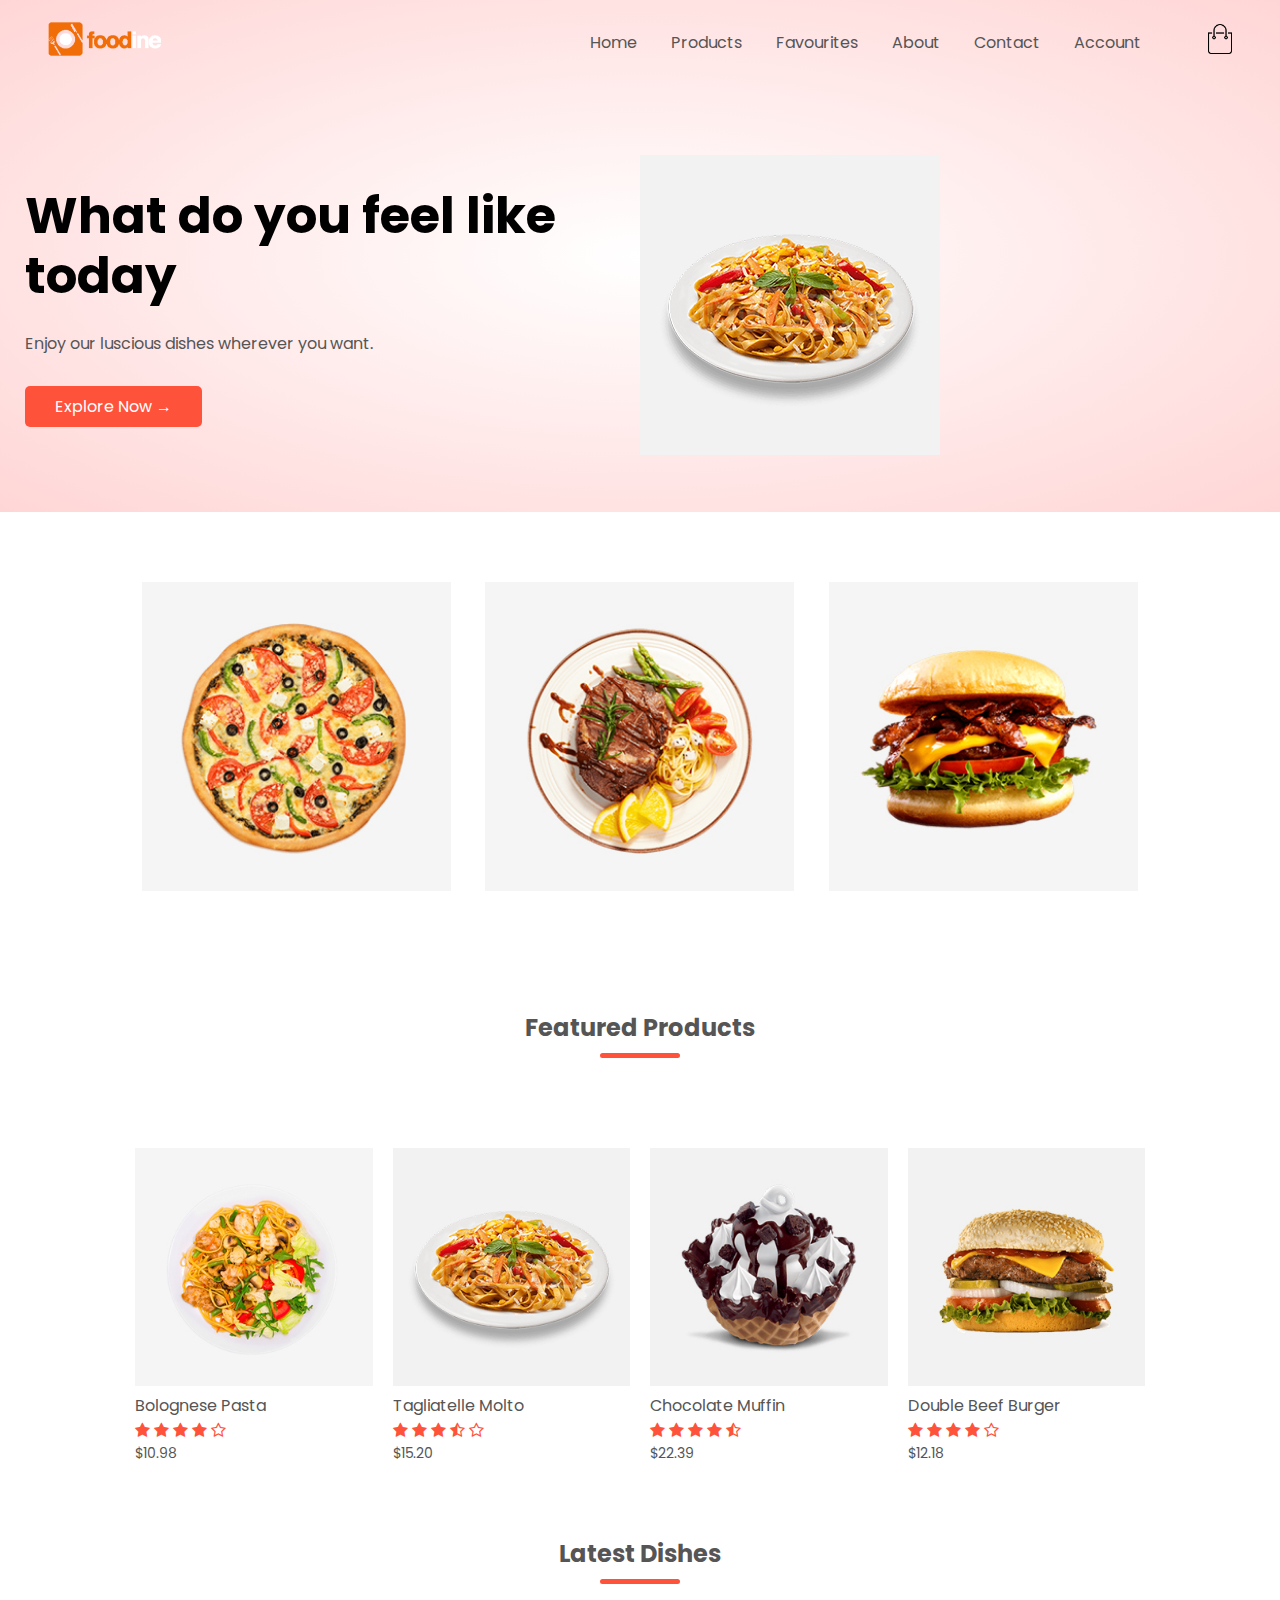
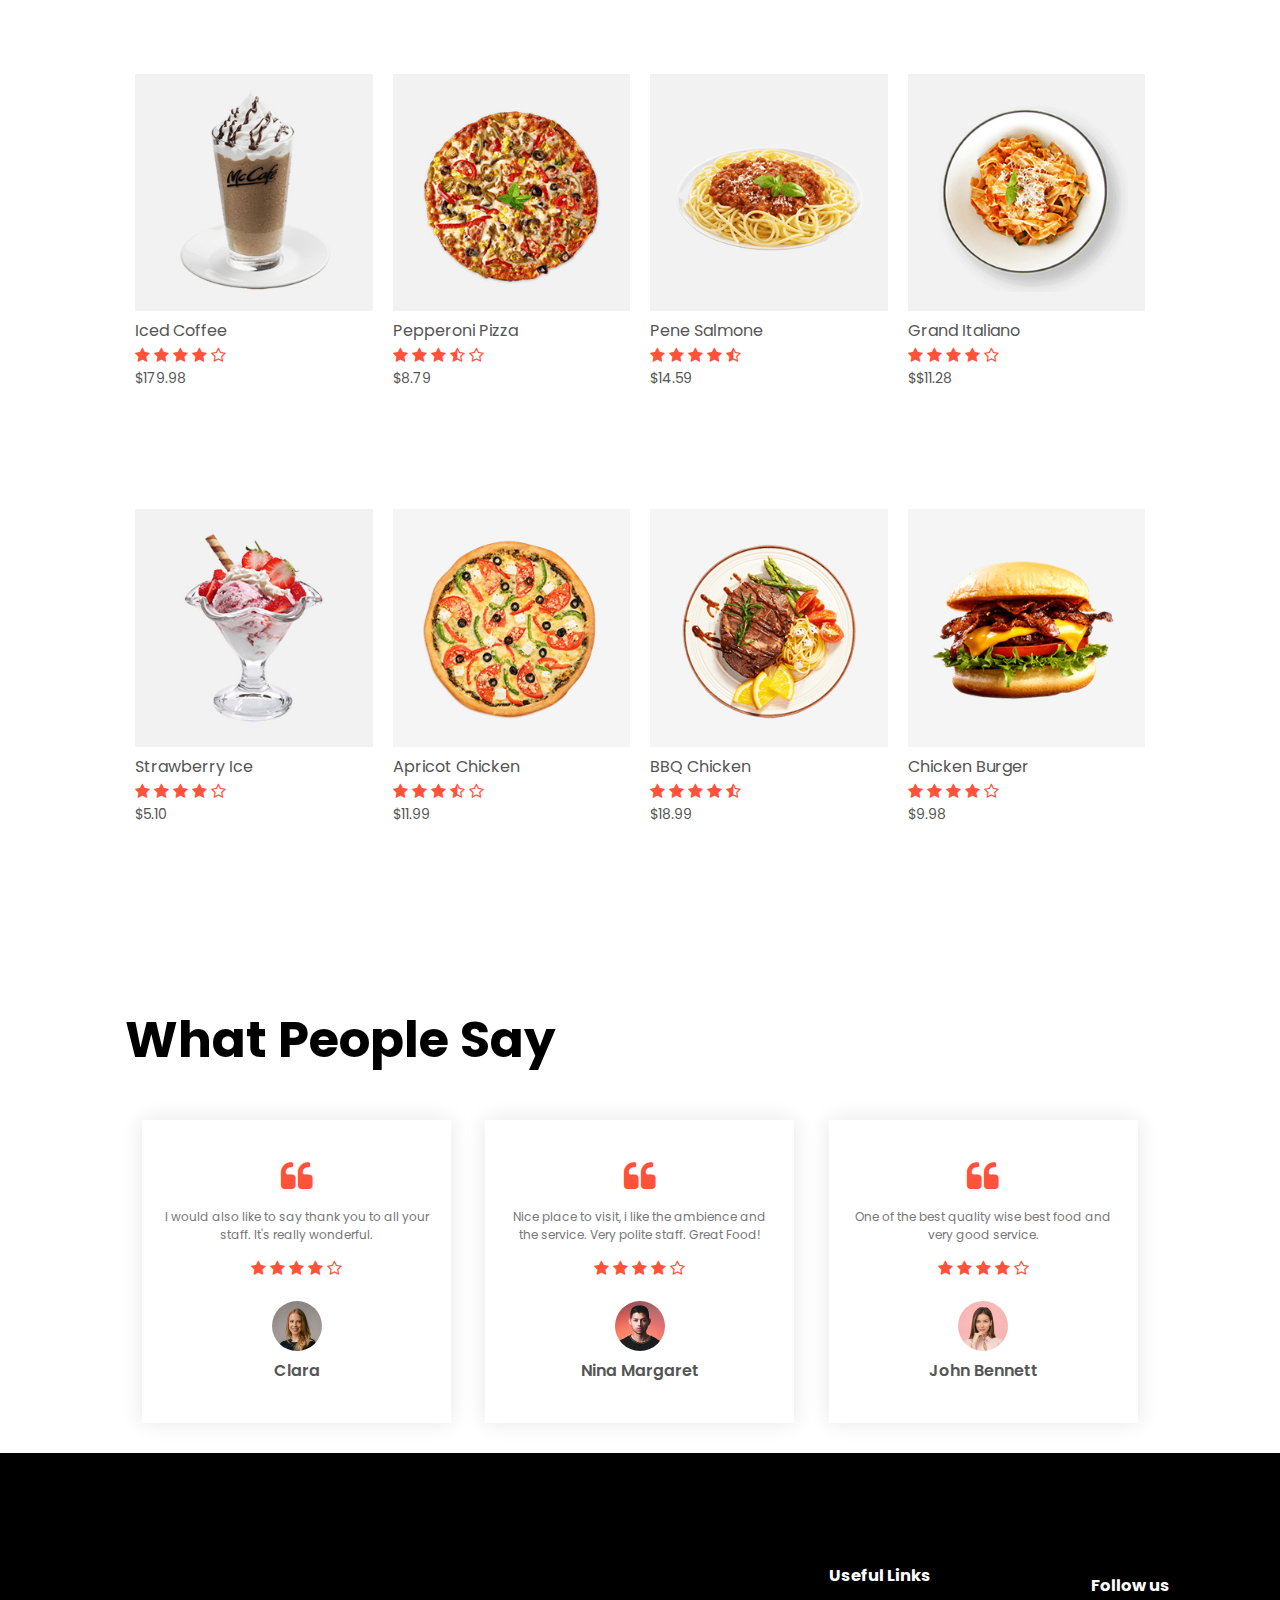
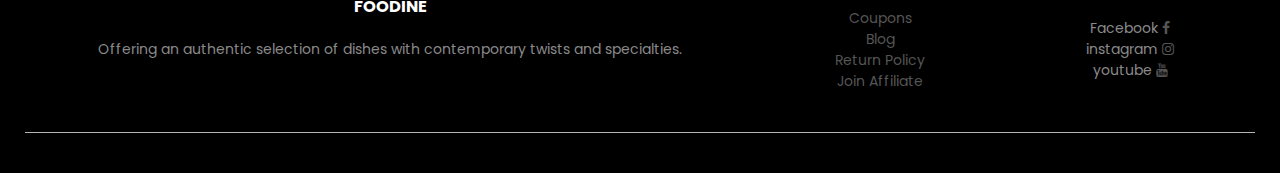
<file: index.html>
<!DOCTYPE html>
<html lang="en">
<!-- Vishant Vadher -->
<head>
  <meta charset="UTF-8" />
  <meta name="viewport" content="width=device-width, initial-scale=1.0" />
  <title> Foodine - Home</title>
  <link rel="stylesheet" href="style.css" />
  <link
    href="https://fonts.googleapis.com/css2?family=Poppins:ital,wght@0,300;0,400;0,500;0,600;0,700;1,200&display=swap"
    rel="stylesheet" />
  <link rel="stylesheet" href="https://stackpath.bootstrapcdn.com/font-awesome/4.7.0/css/font-awesome.min.css" />
</head>

<body>
  <div class="header">
    <div class="container">
      
      <div class="navbar">
        <div class="logo">
          <a href="index.html">
            <img src="images/logo.png" alt="foodine logo" width="125px" /></a>
        </div>       
        <nav>
          <ul id="MenuItems">
            <li><a href="profile.html" id="user"></a></li>
            <li><a href="index.html" id="homelogin">Home</a></li>
            <li><a href="products.html">Products</a></li>
            <li><a href="favourites.html">Favourites</a></li>
            <li><a href="about.html">About</a></li>
            <li><a href="contact.html">Contact</a></li>
            <li><a href="account.html">Account</a></li>
            <li><a href="#" id="logoutuser"></a></li>
          </ul>
        </nav>
        <a href="cart.html"   id="cart_open" ><img src="images/cart.png" alt="" width="30px" height="30px" /></a>
        <img src="images/menu.png" alt="" class="menu-icon" onclick="menutoggle()" />
      </div>

      <div class="row">
        <div class="col-2">
          <h1>
            What do you feel like today
          </h1>
          <p>
            Enjoy our luscious dishes wherever you want.
          </p>
          <a href="" class="btn">Explore Now &#8594;</a>
        </div>
        <div class="col-2">
          <img src="images/lp1.jpg" alt="Navigation Menu" />
        </div>
      </div>
    </div>
  </div>



  <!----- Featurd Categories--------->
  <div class="categories">
    <div class="small-container">
      <div class="row">
        <div class="col-3">
          <img src="images/fp1.jpg" alt="product 1" />
        </div>
        <div class="col-3">
          <img src="images/fp2.jpg" alt="product 2" />
        </div>
        <div class="col-3">
          <img src="images/fp3.jpg" alt="product 3" />
        </div>
      </div>
    </div>
  </div>
  <!----- Featurd Products--------->
  <div class="small-container">
    <h2 class="title">Featured Products</h2>
    <div class="row">
      <div class="col-4">
        <a href="product-details.html">
          <img src="images/fp4.jpg" alt="" /></a>
        <h4>Bolognese Pasta</h4>
        <div class="rating">
          <i class="fa fa-star"></i>
          <i class="fa fa-star"></i>
          <i class="fa fa-star"></i>
          <i class="fa fa-star"></i>
          <i class="fa fa-star-o"></i>
        </div>
        <p>$10.98</p>
      </div>

      <div class="col-4">
        <img src="images/lp1.jpg" alt="" />
        <h4>Tagliatelle Molto</h4>
        <div class="rating">
          <i class="fa fa-star"></i>
          <i class="fa fa-star"></i>
          <i class="fa fa-star"></i>
          <i class="fa fa-star-half-o"></i>
          <i class="fa fa-star-o"></i>
        </div>
        <p> $15.20</p>
      </div>

      <div class="col-4">
        <img src="images/lp2.jpg" alt="" />
        <h4>Chocolate Muffin</h4>
        <div class="rating">
          <i class="fa fa-star"></i>
          <i class="fa fa-star"></i>
          <i class="fa fa-star"></i>
          <i class="fa fa-star"></i>
          <i class="fa fa-star-half-o"></i>
        </div>
        <p>$22.39</p>
      </div>
      <div class="col-4">
        <img src="images/lp3.jpg" alt="" />
        <h4>Double Beef Burger</h4>
        <div class="rating">
          <i class="fa fa-star"></i>
          <i class="fa fa-star"></i>
          <i class="fa fa-star"></i>
          <i class="fa fa-star"></i>
          <i class="fa fa-star-o"></i>
        </div>
        <p>$12.18</p>
      </div>
    </div>
    <h2 class="title"> Latest Dishes </h2>
    <div class="row">
      <div class="col-4">
        <img src="images/lp4.jpg" alt="" />
        <h4>Iced Coffee</h4>
        <div class="rating">
          <i class="fa fa-star"></i>
          <i class="fa fa-star"></i>
          <i class="fa fa-star"></i>
          <i class="fa fa-star"></i>
          <i class="fa fa-star-o"></i>
        </div>
        <p>$179.98</p>
      </div>

      <div class="col-4">
        <img src="images/lp5.jpg" alt="" />
        <h4>Pepperoni Pizza</h4>
        <div class="rating">
          <i class="fa fa-star"></i>
          <i class="fa fa-star"></i>
          <i class="fa fa-star"></i>
          <i class="fa fa-star-half-o"></i>
          <i class="fa fa-star-o"></i>
        </div>
        <p>$8.79</p>
      </div>

      <div class="col-4">
        <img src="images/lp6.jpg" alt="" />
        <h4>Pene Salmone</h4>
        <div class="rating">
          <i class="fa fa-star"></i>
          <i class="fa fa-star"></i>
          <i class="fa fa-star"></i>
          <i class="fa fa-star"></i>
          <i class="fa fa-star-half-o"></i>
        </div>
        <p>$14.59</p>
      </div>
      <div class="col-4">
        <img src="images/lp7.jpg" alt="" />
        <h4>Grand Italiano</h4>
        <div class="rating">
          <i class="fa fa-star"></i>
          <i class="fa fa-star"></i>
          <i class="fa fa-star"></i>
          <i class="fa fa-star"></i>
          <i class="fa fa-star-o"></i>
        </div>
        <p>$$11.28</p>
      </div>
    </div>
    <div class="row">
      <div class="col-4">
        <img src="images/lp8.jpg" alt="" />
        <h4>Strawberry Ice</h4>
        <div class="rating">
          <i class="fa fa-star"></i>
          <i class="fa fa-star"></i>
          <i class="fa fa-star"></i>
          <i class="fa fa-star"></i>
          <i class="fa fa-star-o"></i>
        </div>
        <p>$5.10</p>
      </div>

      <div class="col-4">
        <img src="images/fp1.jpg" alt="" />
        <h4>Apricot Chicken</h4>
        <div class="rating">
          <i class="fa fa-star"></i>
          <i class="fa fa-star"></i>
          <i class="fa fa-star"></i>
          <i class="fa fa-star-half-o"></i>
          <i class="fa fa-star-o"></i>
        </div>
        <p>$11.99</p>
      </div>

      <div class="col-4">
        <img src="images/fp2.jpg" alt="" />
        <h4>BBQ Chicken</h4>
        <div class="rating">
          <i class="fa fa-star"></i>
          <i class="fa fa-star"></i>
          <i class="fa fa-star"></i>
          <i class="fa fa-star"></i>
          <i class="fa fa-star-half-o"></i>
        </div>
        <p>$18.99</p>
      </div>
      <div class="col-4">
        <img src="images/fp3.jpg" alt="" />
        <h4>Chicken Burger</h4>
        <div class="rating">
          <i class="fa fa-star"></i>
          <i class="fa fa-star"></i>
          <i class="fa fa-star"></i>
          <i class="fa fa-star"></i>
          <i class="fa fa-star-o"></i>
        </div>
        <p>$9.98</p>
      </div>
    </div>
  </div>

  <!-------- Offer --------->
  <!-- <div class="offer">
    <div class="small-container">
      <div class="row">
        <div class="col-2">
          <img src="images/exclusive.png" class="offer-img" alt="" />
        </div>
        <div class="col-2">
          <small>I would also like to say thank you to all your staff. It's really wonderful.</small>
          <h1>What People Say</h1>
          <small>Nice place to visit, i like the ambience and the service. Very polite staff. Great Food! </small><br>
          <a href="" class="btn">Buy Now &#8594;</a>
        </div>
      </div>
    </div>
  </div> -->

  <!------ Testimonial  ------>
  <div class="testimonial">
    <div class="small-container">
      <div class="col-2">
        <h1>What People Say</h1>
      </div>
      <div class="row">

        <div class="col-3">
          <i class="fa fa-quote-left"></i>

          <p>
            I would also like to say thank you to all your staff. It's really wonderful.
          </p>
          <div class="rating">
            <i class="fa fa-star"></i>
            <i class="fa fa-star"></i>
            <i class="fa fa-star"></i>
            <i class="fa fa-star"></i>
            <i class="fa fa-star-o"></i>
          </div>
          <img src="images/user-1.png" alt="" />
          <h3>Clara</h3>
        </div>

        <div class="col-3">
          <i class="fa fa-quote-left"></i>

          <p>
            Nice place to visit, i like the ambience and the service. Very polite staff. Great Food!
          </p>
          <div class="rating">
            <i class="fa fa-star"></i>
            <i class="fa fa-star"></i>
            <i class="fa fa-star"></i>
            <i class="fa fa-star"></i>
            <i class="fa fa-star-o"></i>
          </div>
          <img src="images/user-2.png" alt="" />
          <h3>Nina Margaret</h3>
        </div>

        <div class="col-3">
          <i class="fa fa-quote-left"></i>

          <p>
            One of the best quality wise best food and very good service.
          </p>
          <div class="rating">
            <i class="fa fa-star"></i>
            <i class="fa fa-star"></i>
            <i class="fa fa-star"></i>
            <i class="fa fa-star"></i>
            <i class="fa fa-star-o"></i>
          </div>
          <img src="images/user-3.png" alt="" />
          <h3>John Bennett</h3>
        </div>
      </div>
    </div>
  </div>

  <!-- Footer -->
  <div class="footer">
    <div class="container">
      <div class="row">
        <!-- <div class="footer-col-1">
          <h3>Download Our App</h3>
          <p>
            Download App for Android <br />
            and ios mobile phone
          </p>
          <div class="app-logo">
            <img src="images/play-store.png" alt="" />
            <img src="images/app-store.png" alt="" />
          </div>
        </div> -->
        <div class="footer-col-2">

          <h3>FOODINE</h3>
          <p>
            Offering an authentic selection of dishes with contemporary twists and specialties.
          </p>
        </div>
        <div class="footer-col-3">
          <h3>Useful Links</h3>
          <ul>
            <li><a href="#">Coupons</a></li>
            <li><a href="#">Blog </a></li>
            <li><a href="#">Return Policy</a></li>
            <li><a href="#">Join Affiliate</a></li>
          </ul>
        </div>

        <div class="footer-col-4">
          <h3>Follow us</h3>
          <ul>
            <li>Facebook <a href="#" title="Facebook" class="fb"><i class="fa fa-facebook"></i></a></li>

            <li>instagram <a href="#" title="instagram" class="insta"><i class="fa fa-instagram"></i></a></li>

            <li>youtube <a href="#" title="youtube" class="yt"><i class="fa fa-youtube"></i></a></li>
          </ul>
        </div>
      </div>
      <hr />
    </div>
  </div>
  
  <!-- JS for Toggle menu -->
  <script>
    var MenuItems = document.getElementById("MenuItems");

    MenuItems.style.maxHeight = "0px";

    function menutoggle() {
      if (MenuItems.style.maxHeight == "0px") {
        MenuItems.style.maxHeight = "200px";
      } else {
        MenuItems.style.maxHeight = "0px";
      }
    }
  </script>
  <script src="js/user.js"></script>
  <script src="js/data.js"></script>
  <script src="js/cartMenu.js"></script>
  <script src="js/script.js"></script>
</body>

</html>
</file>
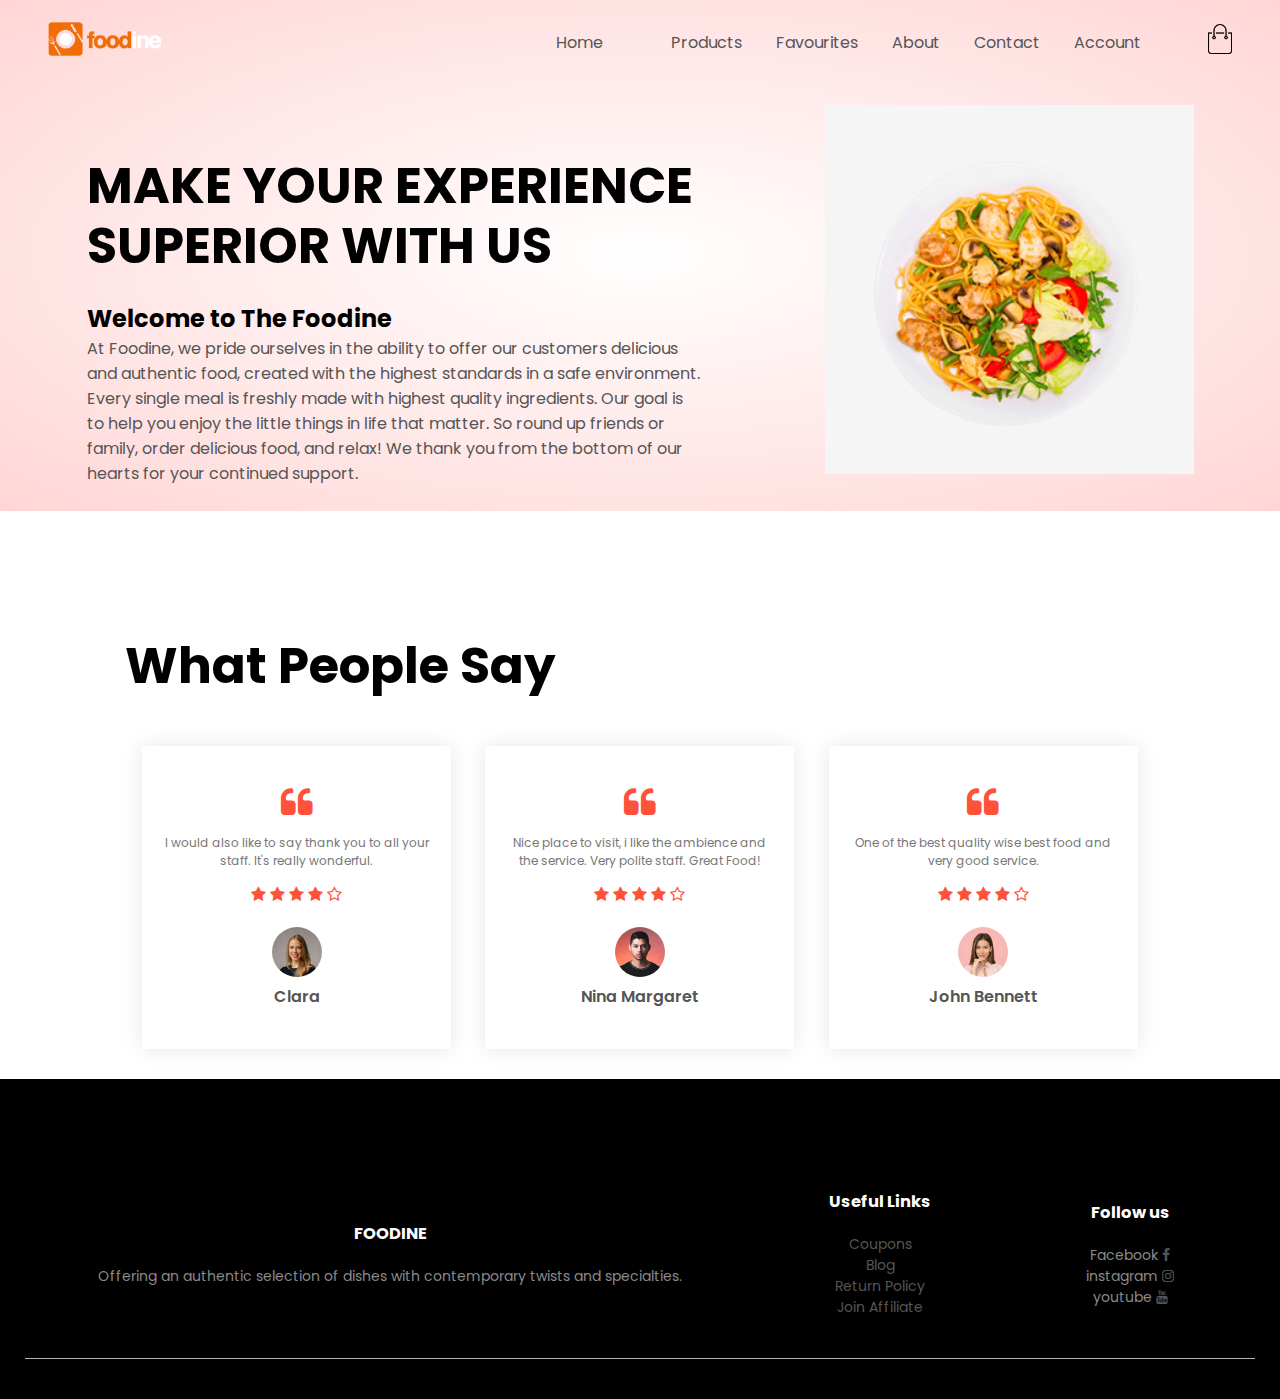
<file: about.html>
<!-- Kanik Sapna -->

<!DOCTYPE html>
<html lang="en">

<head>
  <meta charset="UTF-8" />
  <meta name="viewport" content="width=device-width, initial-scale=1.0" />
  <title> Foodine - About us </title>
  <link rel="stylesheet" href="style.css" />
  <link
    href="https://fonts.googleapis.com/css2?family=Poppins:ital,wght@0,300;0,400;0,500;0,600;0,700;1,200&display=swap"
    rel="stylesheet" />
  <link rel="stylesheet" href="https://stackpath.bootstrapcdn.com/font-awesome/4.7.0/css/font-awesome.min.css" />
</head>

<body>
  <div class="header">
    <div class="container">
      
      <div class="navbar">
        <div class="logo">
          <a href="index.html">
            <img src="images/logo.png" alt="foodine logo" width="125px" /></a>
        </div>       
        <nav>
          <ul id="MenuItems">
            <li><a href="index.html" id="homelogin">Home</a></li>
            <li><a href="profile.html" id="user"></a></li>
            <li><a href="products.html">Products</a></li>
            <li><a href="favourites.html">Favourites</a></li>
            <li><a href="about.html">About</a></li>
            <li><a href="contact.html">Contact</a></li>
            <li><a href="account.html">Account</a></li>
            <li><a href="#" id="logoutuser"></a></li>
          </ul>
        </nav>
        <a href="cart.html"   id="cart_open" ><img src="images/cart.png" alt="" width="30px" height="30px" /></a>
        <img src="images/menu.png" alt="" class="menu-icon" onclick="menutoggle()" />
      </div>

      <div class="row">
        <div class="col-2">
          <h1>
            MAKE YOUR EXPERIENCE SUPERIOR WITH US
          </h1>
          <h2> 
            Welcome to The Foodine
          </h2>
          <p>
            At Foodine, we pride ourselves in the ability to offer our customers delicious and authentic food, 
            created with the highest standards in a safe environment. 
            Every single meal is freshly made with highest quality ingredients. 
            Our goal is to help you enjoy the little things in life that matter. 
            So round up friends or family, order delicious food, and relax! 
            We thank you from the bottom of our hearts for your continued support.
          </p>
        </div>
        <div class="col-3">
          <img src="images/fp4.jpg" alt="Navigation Menu" />
        </div>
      </div>
    </div>
  </div>

  <!------ Testimonial  ------>
  <div class="testimonial">
    <div class="small-container">
      <div class="col-2">
        <h1>What People Say</h1>
      </div>
      <div class="row">

        <div class="col-3">
          <i class="fa fa-quote-left"></i>

          <p>
            I would also like to say thank you to all your staff. It's really wonderful.
          </p>
          <div class="rating">
            <i class="fa fa-star"></i>
            <i class="fa fa-star"></i>
            <i class="fa fa-star"></i>
            <i class="fa fa-star"></i>
            <i class="fa fa-star-o"></i>
          </div>
          <img src="images/user-1.png" alt="" />
          <h3>Clara</h3>
        </div>

        <div class="col-3">
          <i class="fa fa-quote-left"></i>

          <p>
            Nice place to visit, i like the ambience and the service. Very polite staff. Great Food!
          </p>
          <div class="rating">
            <i class="fa fa-star"></i>
            <i class="fa fa-star"></i>
            <i class="fa fa-star"></i>
            <i class="fa fa-star"></i>
            <i class="fa fa-star-o"></i>
          </div>
          <img src="images/user-2.png" alt="" />
          <h3>Nina Margaret</h3>
        </div>

        <div class="col-3">
          <i class="fa fa-quote-left"></i>

          <p>
            One of the best quality wise best food and very good service.
          </p>
          <div class="rating">
            <i class="fa fa-star"></i>
            <i class="fa fa-star"></i>
            <i class="fa fa-star"></i>
            <i class="fa fa-star"></i>
            <i class="fa fa-star-o"></i>
          </div>
          <img src="images/user-3.png" alt="" />
          <h3>John Bennett</h3>
        </div>
      </div>
    </div>
  </div>

  <!-- Footer -->
  <div class="footer">
    <div class="container">
      <div class="row">
        <!-- <div class="footer-col-1">
          <h3>Download Our App</h3>
          <p>
            Download App for Android <br />
            and ios mobile phone
          </p>
          <div class="app-logo">
            <img src="images/play-store.png" alt="" />
            <img src="images/app-store.png" alt="" />
          </div>
        </div> -->
        <div class="footer-col-2">

          <h3>FOODINE</h3>
          <p>
            Offering an authentic selection of dishes with contemporary twists and specialties.
          </p>
        </div>
        <div class="footer-col-3">
          <h3>Useful Links</h3>
          <ul>
            <li><a href="#">Coupons</a></li>
            <li><a href="#">Blog </a></li>
            <li><a href="#">Return Policy</a></li>
            <li><a href="#">Join Affiliate</a></li>
          </ul>
        </div>

        <div class="footer-col-4">
          <h3>Follow us</h3>
          <ul>
            <li>Facebook <a href="#" title="Facebook" class="fb"><i class="fa fa-facebook"></i></a></li>

            <li>instagram <a href="#" title="instagram" class="insta"><i class="fa fa-instagram"></i></a></li>

            <li>youtube <a href="#" title="youtube" class="yt"><i class="fa fa-youtube"></i></a></li>
          </ul>
        </div>
      </div>
      <hr />
    </div>
  </div>
  
  <!-- JS for Toggle menu -->
  <script>
    var MenuItems = document.getElementById("MenuItems");

    MenuItems.style.maxHeight = "0px";

    function menutoggle() {
      if (MenuItems.style.maxHeight == "0px") {
        MenuItems.style.maxHeight = "200px";
      } else {
        MenuItems.style.maxHeight = "0px";
      }
    }
  </script>
  <script src="js/user.js"></script>
  <script src="js/data.js"></script>
  <script src="js/cartMenu.js"></script>
  <script src="js/script.js"></script>
</body>

</html>
</file>
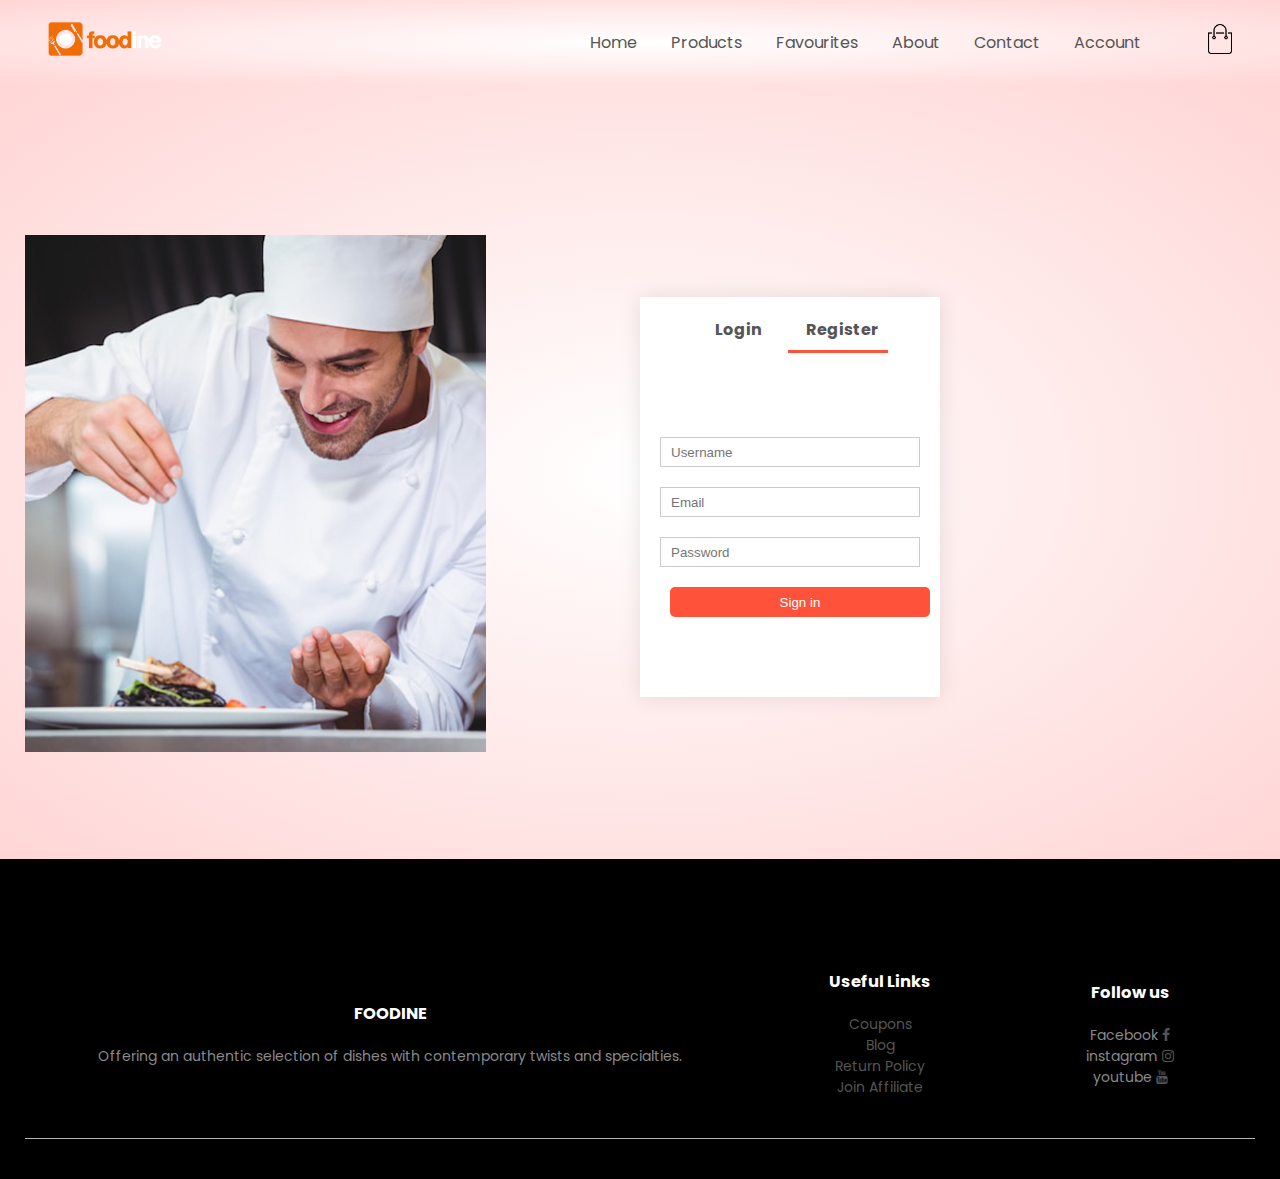
<file: account.html>
<!DOCTYPE html>
<html lang="en">
  <head>
    <meta charset="UTF-8" />
    <meta name="viewport" content="width=device-width, initial-scale=1.0" />
    <title>All Products - Red store</title>
    <link rel="stylesheet" href="style.css" />
    <link
      href="https://fonts.googleapis.com/css2?family=Poppins:ital,wght@0,300;0,400;0,500;0,600;0,700;1,200&display=swap"
      rel="stylesheet"
    />
    <link
      rel="stylesheet"
      href="https://stackpath.bootstrapcdn.com/font-awesome/4.7.0/css/font-awesome.min.css"
    />
  </head>
  <body>
    <div class="header">
      <div class="container">

        <div class="navbar">
          <div class="logo">
            <a href="index.html">
              <img src="images/logo.png" alt="foodine logo" width="125px" /></a>
          </div>       
          <nav>
            <ul id="MenuItems">
              <li><a href="profile.html" id="user"></a></li>
              <li><a href="index.html" id="homelogin">Home</a></li>
              <li><a href="products.html">Products</a></li>
              <li><a href="favourites.html">Favourites</a></li>
              <li><a href="about.html">About</a></li>
              <li><a href="contact.html">Contact</a></li>
              <li><a href="account.html">Account</a></li>
              <li><a href="#" id="logoutuser"></a></li>
            </ul>
          </nav>
          <a href="cart.html"><img src="images/cart.png" alt="" width="30px" height="30px" /></a>
          <img src="images/menu.png" alt="" class="menu-icon" onclick="menutoggle()" />
        </div>
        
      </div>
    </div>
    <!-- Navigation ends here -->

    
    <!-- Account Page -->

    <div class="account-page">
      <div class="container">
        <div class="row">
          <div class="col-2">
            <img src="images/chef3.jpg" width="75%" />
          </div>
          <div class="col-2">
            <div class="form-container">
              <div class="form-btn">
                <span onclick="login()">Login</span>
                <span onclick="register()">Register</span>
                <hr id="indicator" />
              </div>

              <form action="" id="LoginForm">
                <input type="text" placeholder="Username" id="username" />
                <input type="password" placeholder="Password" id="password" />
                <input type="submit" class="btn" value="Sign in" id="reg_login" />
                <!-- <button type="submit" class="btn">Login</button> -->
                <a href="">Forgot Password</a>
              </form>


              <form  id="RegForm">
                <input type="text" placeholder="Username" id="regusername" />
                <input type="email" placeholder="Email" id="regemail"/>
                <input type="password" placeholder="Password" id="regpassword" />
                <input type="submit" class="btn" value="Sign in" id="reg_sign_in" />
              </form>


            </div>
          </div>
        </div>
      </div>
    </div>

  <!-- Footer -->
  <div class="footer">
    <div class="container">
      <div class="row">
        <!-- <div class="footer-col-1">
          <h3>Download Our App</h3>
          <p>
            Download App for Android <br />
            and ios mobile phone
          </p>
          <div class="app-logo">
            <img src="images/play-store.png" alt="" />
            <img src="images/app-store.png" alt="" />
          </div>
        </div> -->
        <div class="footer-col-2">

          <h3>FOODINE</h3>
          <p>
            Offering an authentic selection of dishes with contemporary twists and specialties.
          </p>
        </div>
        <div class="footer-col-3">
          <h3>Useful Links</h3>
          <ul>
            <li><a href="#">Coupons</a></li>
            <li><a href="#">Blog </a></li>
            <li><a href="#">Return Policy</a></li>
            <li><a href="#">Join Affiliate</a></li>
          </ul>
        </div>

        <div class="footer-col-4">
          <h3>Follow us</h3>
          <ul>
            <li>Facebook <a href="#" title="Facebook" class="fb"><i class="fa fa-facebook"></i></a></li>

            <li>instagram <a href="#" title="instagram" class="insta"><i class="fa fa-instagram"></i></a></li>

            <li>youtube <a href="#" title="youtube" class="yt"><i class="fa fa-youtube"></i></a></li>
          </ul>
        </div>
      </div>
      <hr />
    </div>
  </div>

    <!-- JS for Toggle menu -->
    <script>
      var MenuItems = document.getElementById("MenuItems");

      MenuItems.style.maxHeight = "0px";

      function menutoggle() {
        if (MenuItems.style.maxHeight == "0px") {
          MenuItems.style.maxHeight = "200px";
        } else {
          MenuItems.style.maxHeight = "0px";
        }
      }
    </script>
    <script src="js/login.js"></script>
    <script src="js/register.js"></script>


    <!-- 
js for toggle form -->
    <script>
      var LoginForm = document.getElementById("LoginForm");
      var RegForm = document.getElementById("RegForm");
      var indicator = document.getElementById("indicator");

      function register() {
        RegForm.style.transform = "translateX(0px)";
        LoginForm.style.transform = "translateX(0px)";
        indicator.style.transform = "translateX(100px)";
      }

      function login() {
        RegForm.style.transform = "translateX(300px)";
        LoginForm.style.transform = "translateX(300px)";
        indicator.style.transform = "translateX(0px)";
      }
    </script>
  </body>
</html>
</file>
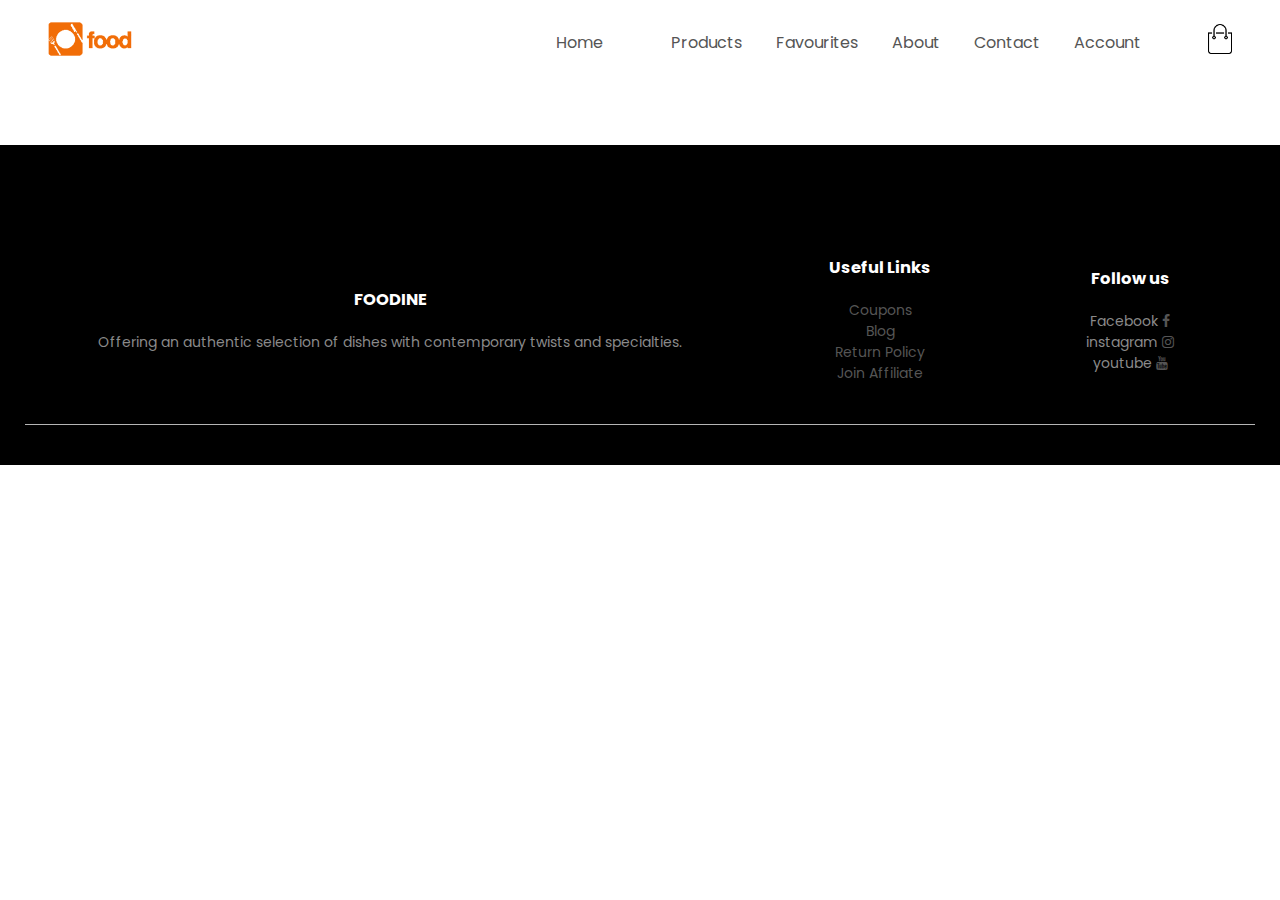
<file: cart.html>
<!-- Sapna Kanik -->

<!DOCTYPE html>
<html lang="en">
  <head>
    <meta charset="UTF-8" />
    <meta name="viewport" content="width=device-width, initial-scale=1.0" />
    <title> Foodine - cart </title>
    <link rel="stylesheet" href="style.css" />
    <link
      href="https://fonts.googleapis.com/css2?family=Poppins:ital,wght@0,300;0,400;0,500;0,600;0,700;1,200&display=swap"
      rel="stylesheet"
    />
    <link
      rel="stylesheet"
      href="https://stackpath.bootstrapcdn.com/font-awesome/4.7.0/css/font-awesome.min.css"
    />
  </head>
  <body>
    <div class="container">
      <div class="navbar">
        <div class="logo">
          <a href="index.html">
            <img src="images/logo.png" alt="foodine logo" width="125px" /></a>
        </div>       
        <nav>
          <ul id="MenuItems">
            <li><a href="index.html" id="homelogin">Home</a></li>
            <li><a href="profile.html" id="user"></a></li>
            <li><a href="products.html">Products</a></li>
            <li><a href="favourites.html">Favourites</a></li>
            <li><a href="about.html">About</a></li>
            <li><a href="contact.html">Contact</a></li>
            <li><a href="account.html">Account</a></li>
            <li><a href="#" id="logoutuser"></a></li>
          </ul>
        </nav>
        <a href="cart.html"   id="cart_open" ><img src="images/cart.png" alt="" width="30px" height="30px" /></a>
        <img src="images/menu.png" alt="" class="menu-icon" onclick="menutoggle()" />
      </div>
    </div>

    <!-- Cart Items Details -->
    <div class="small-container cart-page">
      
      <table id="cart_details">
      </table>

      <div id="noproductsfound"> </div>

    </div>
  <!-- Footer -->
  <div class="footer">
    <div class="container">
      <div class="row">
        <!-- <div class="footer-col-1">
          <h3>Download Our App</h3>
          <p>
            Download App for Android <br />
            and ios mobile phone
          </p>
          <div class="app-logo">
            <img src="images/play-store.png" alt="" />
            <img src="images/app-store.png" alt="" />
          </div>
        </div> -->
        <div class="footer-col-2">

          <h3>FOODINE</h3>
          <p>
            Offering an authentic selection of dishes with contemporary twists and specialties.
          </p>
        </div>
        <div class="footer-col-3">
          <h3>Useful Links</h3>
          <ul>
            <li><a href="#">Coupons</a></li>
            <li><a href="#">Blog </a></li>
            <li><a href="#">Return Policy</a></li>
            <li><a href="#">Join Affiliate</a></li>
          </ul>
        </div>

        <div class="footer-col-4">
          <h3>Follow us</h3>
          <ul>
            <li>Facebook <a href="#" title="Facebook" class="fb"><i class="fa fa-facebook"></i></a></li>

            <li>instagram <a href="#" title="instagram" class="insta"><i class="fa fa-instagram"></i></a></li>

            <li>youtube <a href="#" title="youtube" class="yt"><i class="fa fa-youtube"></i></a></li>
          </ul>
        </div>
      </div>
      <hr />
    </div>
  </div>

    <!-- JS for Toggle menu -->
    <script>
      var MenuItems = document.getElementById("MenuItems");

      MenuItems.style.maxHeight = "0px";

      function menutoggle() {
        if (MenuItems.style.maxHeight == "0px") {
          MenuItems.style.maxHeight = "200px";
        } else {
          MenuItems.style.maxHeight = "0px";
        }
      }
    </script>

    <script src="js/data.js"></script>
    <script src="js/user.js"></script>
    <script src="js/cartMenu.js"></script>
    <script src="js/carts.js"></script>

  </body>
</html>
</file>
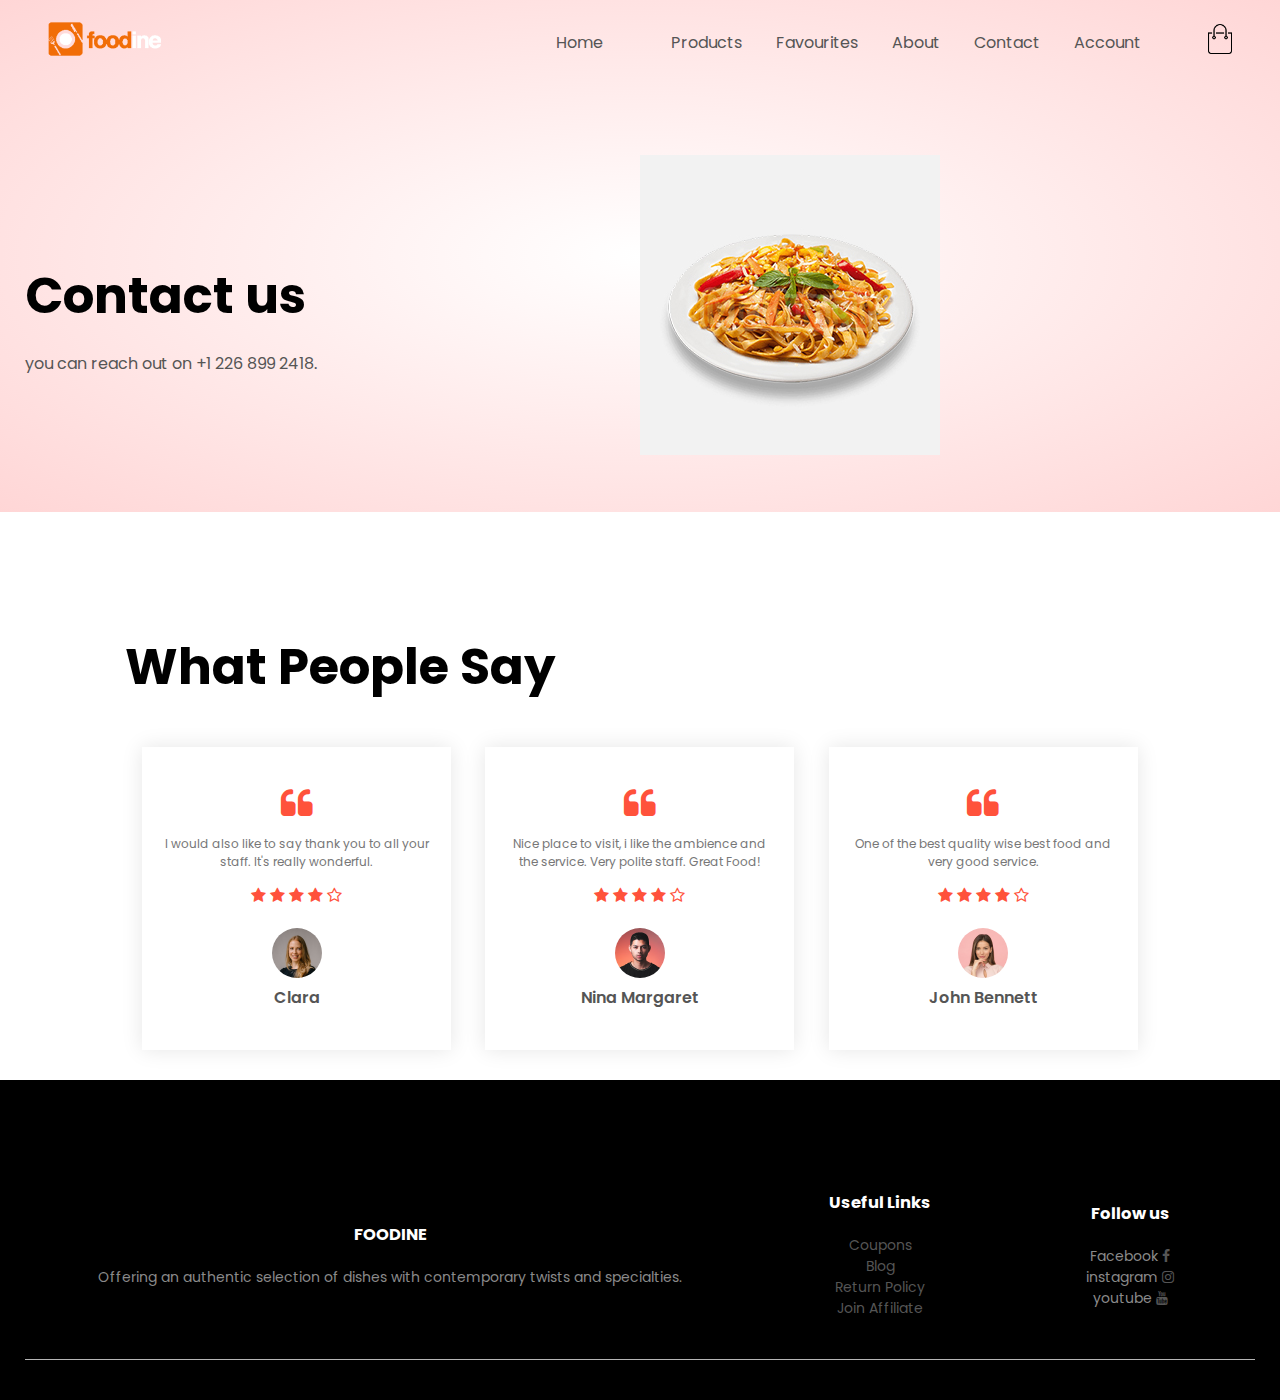
<file: contact.html>
<!-- Kanik Gagandeep -->

<!DOCTYPE html>
<html lang="en">

<head>
  <meta charset="UTF-8" />
  <meta name="viewport" content="width=device-width, initial-scale=1.0" />
  <title> Foodine - contact us</title>
  <link rel="stylesheet" href="style.css" />
  <link
    href="https://fonts.googleapis.com/css2?family=Poppins:ital,wght@0,300;0,400;0,500;0,600;0,700;1,200&display=swap"
    rel="stylesheet" />
  <link rel="stylesheet" href="https://stackpath.bootstrapcdn.com/font-awesome/4.7.0/css/font-awesome.min.css" />
</head>

<body>
  <div class="header">
    <div class="container">
      
      <div class="navbar">
        <div class="logo">
          <a href="index.html">
            <img src="images/logo.png" alt="foodine logo" width="125px" /></a>
        </div>       
        <nav>
          <ul id="MenuItems">
            <li><a href="index.html" id="homelogin">Home</a></li>
            <li><a href="profile.html" id="user"></a></li>
            <li><a href="products.html">Products</a></li>
            <li><a href="favourites.html">Favourites</a></li>
            <li><a href="about.html">About</a></li>
            <li><a href="contact.html">Contact</a></li>
            <li><a href="account.html">Account</a></li>
            <li><a href="#" id="logoutuser"></a></li>
          </ul>
        </nav>
        <a href="cart.html"   id="cart_open" ><img src="images/cart.png" alt="" width="30px" height="30px" /></a>
        <img src="images/menu.png" alt="" class="menu-icon" onclick="menutoggle()" />
      </div>

      <div class="row">
        <div class="col-2">
          <h1>
            Contact us
          </h1>
          <p>
            you can reach out on +1 226 899 2418.
          </p>
        </div>
        <div class="col-2">
          <img src="images/lp1.jpg" alt="Navigation Menu" />
        </div>
      </div>
    </div>
  </div>

  <!------ Testimonial  ------>
  <div class="testimonial">
    <div class="small-container">
      <div class="col-2">
        <h1>What People Say</h1>
      </div>
      <div class="row">

        <div class="col-3">
          <i class="fa fa-quote-left"></i>

          <p>
            I would also like to say thank you to all your staff. It's really wonderful.
          </p>
          <div class="rating">
            <i class="fa fa-star"></i>
            <i class="fa fa-star"></i>
            <i class="fa fa-star"></i>
            <i class="fa fa-star"></i>
            <i class="fa fa-star-o"></i>
          </div>
          <img src="images/user-1.png" alt="" />
          <h3>Clara</h3>
        </div>

        <div class="col-3">
          <i class="fa fa-quote-left"></i>

          <p>
            Nice place to visit, i like the ambience and the service. Very polite staff. Great Food!
          </p>
          <div class="rating">
            <i class="fa fa-star"></i>
            <i class="fa fa-star"></i>
            <i class="fa fa-star"></i>
            <i class="fa fa-star"></i>
            <i class="fa fa-star-o"></i>
          </div>
          <img src="images/user-2.png" alt="" />
          <h3>Nina Margaret</h3>
        </div>

        <div class="col-3">
          <i class="fa fa-quote-left"></i>

          <p>
            One of the best quality wise best food and very good service.
          </p>
          <div class="rating">
            <i class="fa fa-star"></i>
            <i class="fa fa-star"></i>
            <i class="fa fa-star"></i>
            <i class="fa fa-star"></i>
            <i class="fa fa-star-o"></i>
          </div>
          <img src="images/user-3.png" alt="" />
          <h3>John Bennett</h3>
        </div>
      </div>
    </div>
  </div>

  <!-- Footer -->
  <div class="footer">
    <div class="container">
      <div class="row">
        <!-- <div class="footer-col-1">
          <h3>Download Our App</h3>
          <p>
            Download App for Android <br />
            and ios mobile phone
          </p>
          <div class="app-logo">
            <img src="images/play-store.png" alt="" />
            <img src="images/app-store.png" alt="" />
          </div>
        </div> -->
        <div class="footer-col-2">

          <h3>FOODINE</h3>
          <p>
            Offering an authentic selection of dishes with contemporary twists and specialties.
          </p>
        </div>
        <div class="footer-col-3">
          <h3>Useful Links</h3>
          <ul>
            <li><a href="#">Coupons</a></li>
            <li><a href="#">Blog </a></li>
            <li><a href="#">Return Policy</a></li>
            <li><a href="#">Join Affiliate</a></li>
          </ul>
        </div>

        <div class="footer-col-4">
          <h3>Follow us</h3>
          <ul>
            <li>Facebook <a href="#" title="Facebook" class="fb"><i class="fa fa-facebook"></i></a></li>

            <li>instagram <a href="#" title="instagram" class="insta"><i class="fa fa-instagram"></i></a></li>

            <li>youtube <a href="#" title="youtube" class="yt"><i class="fa fa-youtube"></i></a></li>
          </ul>
        </div>
      </div>
      <hr />
    </div>
  </div>
  
  <!-- JS for Toggle menu -->
  <script>
    var MenuItems = document.getElementById("MenuItems");

    MenuItems.style.maxHeight = "0px";

    function menutoggle() {
      if (MenuItems.style.maxHeight == "0px") {
        MenuItems.style.maxHeight = "200px";
      } else {
        MenuItems.style.maxHeight = "0px";
      }
    }
  </script>
  <script src="js/user.js"></script>
  <script src="js/data.js"></script>
  <script src="js/cartMenu.js"></script>
  <script src="js/script.js"></script>
</body>

</html>
</file>
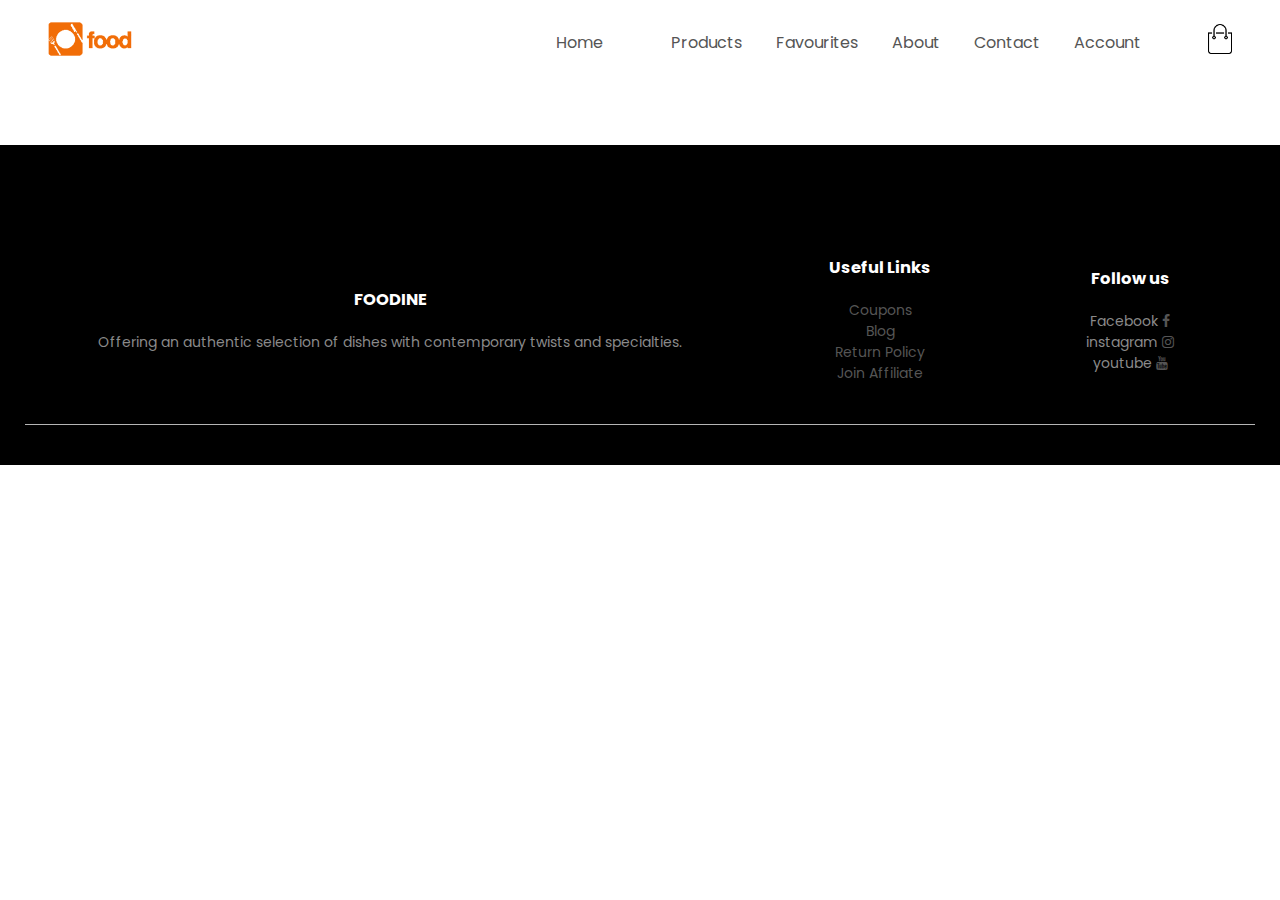
<file: favourites.html>
<!-- Vishant Gagandeep -->

<!DOCTYPE html>
<html lang="en">
  <head>
    <meta charset="UTF-8" />
    <meta name="viewport" content="width=device-width, initial-scale=1.0" />
    <title> Foodine - Fav </title>
    <link rel="stylesheet" href="style.css" />
    <link
      href="https://fonts.googleapis.com/css2?family=Poppins:ital,wght@0,300;0,400;0,500;0,600;0,700;1,200&display=swap"
      rel="stylesheet"
    />
    <link
      rel="stylesheet"
      href="https://stackpath.bootstrapcdn.com/font-awesome/4.7.0/css/font-awesome.min.css"
    />
  </head>
  <body>
    <div class="container">
      <div class="navbar">
        <div class="logo">
          <a href="index.html">
            <img src="images/logo.png" alt="foodine logo" width="125px" /></a>
        </div>       
        <nav>
          <ul id="MenuItems">
            <li><a href="index.html" id="homelogin">Home</a></li>
            <li><a href="profile.html" id="user"></a></li>
            <li><a href="products.html">Products</a></li>
            <li><a href="favourites.html">Favourites</a></li>
            <li><a href="about.html">About</a></li>
            <li><a href="contact.html">Contact</a></li>
            <li><a href="account.html">Account</a></li>
            <li><a href="#" id="logoutuser"></a></li>
          </ul>
        </nav>
        <a href="cart.html"   id="cart_open" ><img src="images/cart.png" alt="" width="30px" height="30px" /></a>
        <img src="images/menu.png" alt="" class="menu-icon" onclick="menutoggle()" />
      </div>
    </div>

    <!-- Cart Items Details -->
    <div class="small-container cart-page">
      
      <table id="cart_details">
      </table>

      <div id="noproductsfound"> </div>

    </div>
  <!-- Footer -->
  <div class="footer">
    <div class="container">
      <div class="row">
        <div class="footer-col-2">

          <h3>FOODINE</h3>
          <p>
            Offering an authentic selection of dishes with contemporary twists and specialties.
          </p>
        </div>
        <div class="footer-col-3">
          <h3>Useful Links</h3>
          <ul>
            <li><a href="#">Coupons</a></li>
            <li><a href="#">Blog </a></li>
            <li><a href="#">Return Policy</a></li>
            <li><a href="#">Join Affiliate</a></li>
          </ul>
        </div>

        <div class="footer-col-4">
          <h3>Follow us</h3>
          <ul>
            <li>Facebook <a href="#" title="Facebook" class="fb"><i class="fa fa-facebook"></i></a></li>

            <li>instagram <a href="#" title="instagram" class="insta"><i class="fa fa-instagram"></i></a></li>

            <li>youtube <a href="#" title="youtube" class="yt"><i class="fa fa-youtube"></i></a></li>
          </ul>
        </div>
      </div>
      <hr />
    </div>
  </div>

    <!-- JS for Toggle menu -->
    <script>
      var MenuItems = document.getElementById("MenuItems");

      MenuItems.style.maxHeight = "0px";

      function menutoggle() {
        if (MenuItems.style.maxHeight == "0px") {
          MenuItems.style.maxHeight = "200px";
        } else {
          MenuItems.style.maxHeight = "0px";
        }
      }
    </script>

<script src="js/user.js"></script>
<script src="js/cartMenu.js"></script>
<script src="js/favorites.js"></script>

  </body>
</html>
</file>
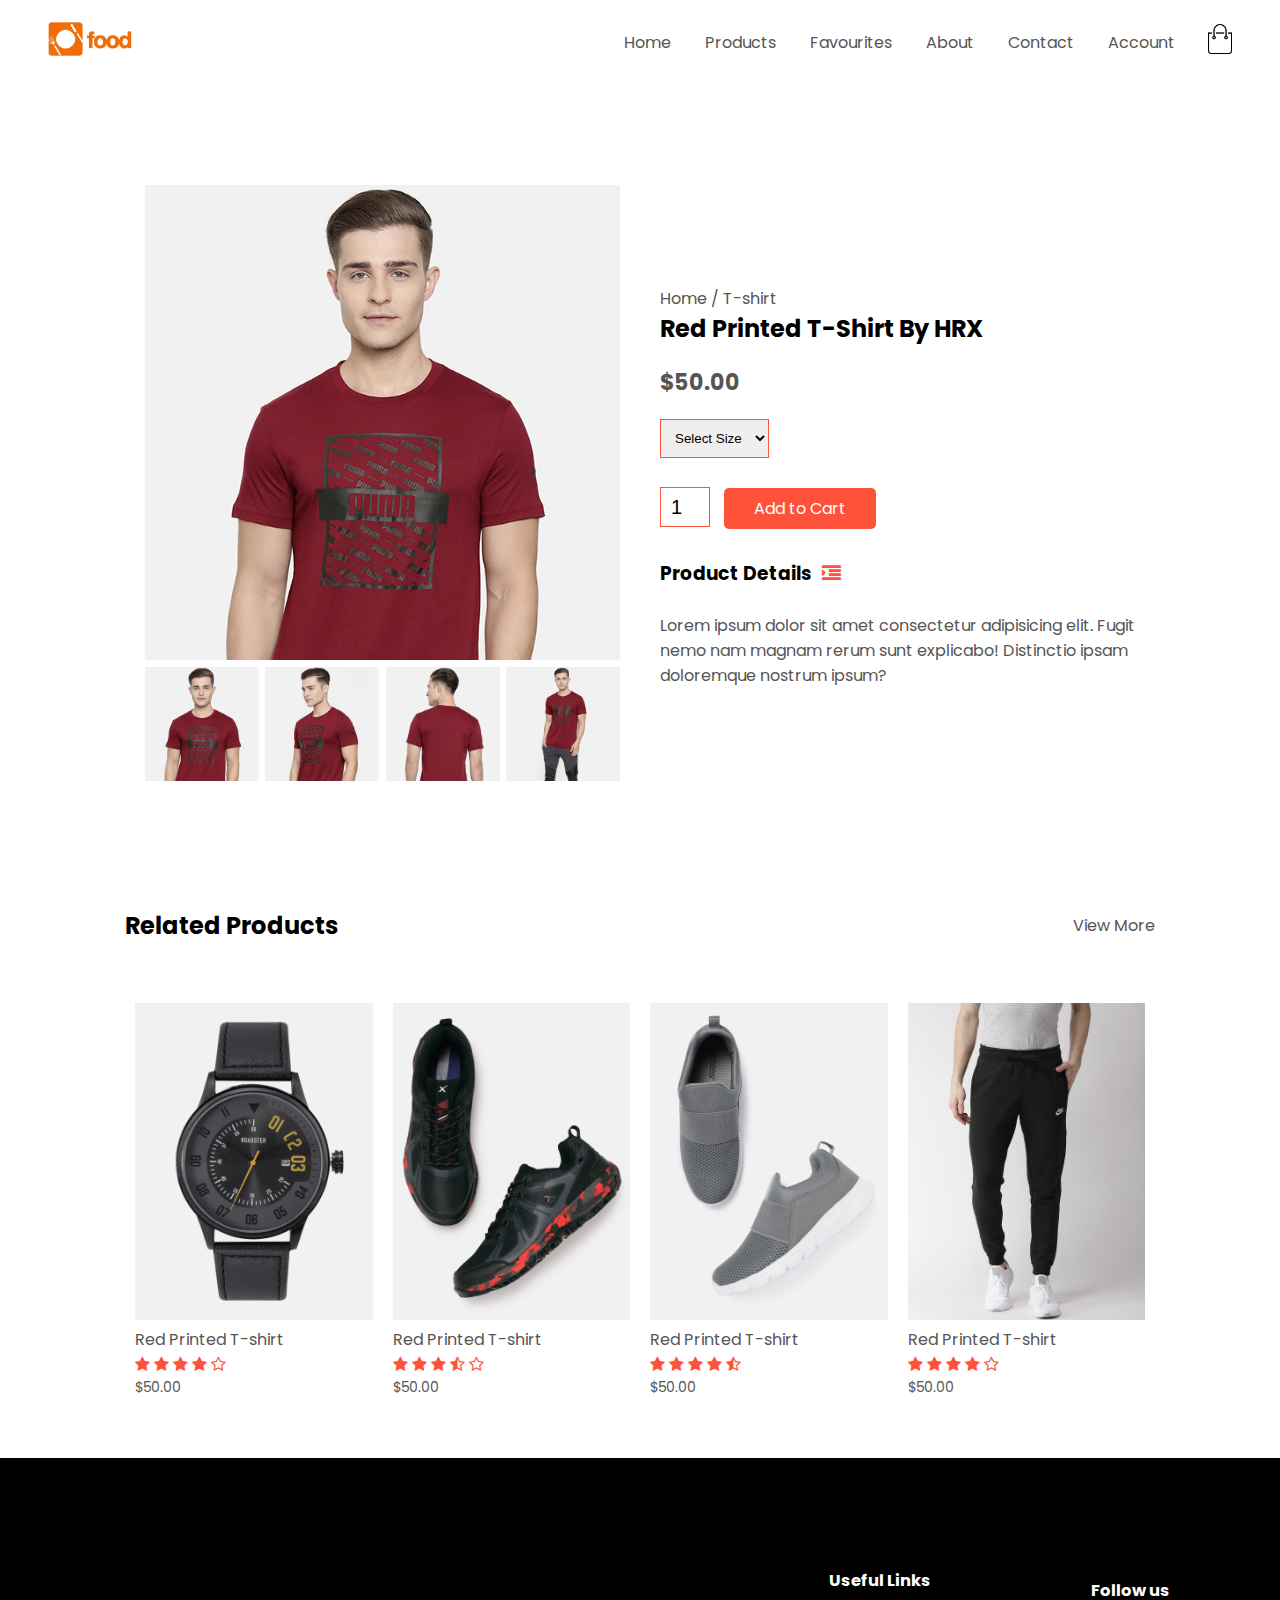
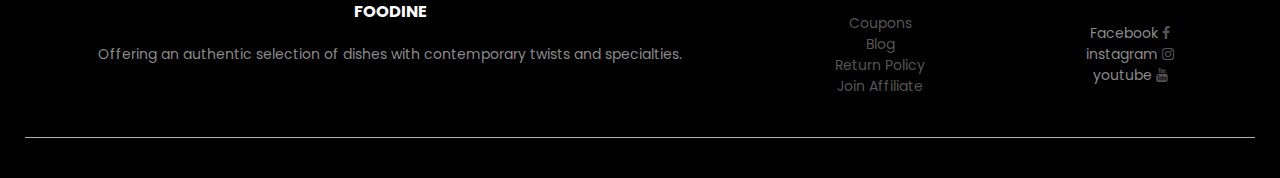
<file: product-details.html>
<!DOCTYPE html>
<html lang="en">
  <head>
    <meta charset="UTF-8" />
    <meta name="viewport" content="width=device-width, initial-scale=1.0" />
    <title>All Products - Red store</title>
    <link rel="stylesheet" href="style.css" />
    <link
      href="https://fonts.googleapis.com/css2?family=Poppins:ital,wght@0,300;0,400;0,500;0,600;0,700;1,200&display=swap"
      rel="stylesheet"
    />
    <link
      rel="stylesheet"
      href="https://stackpath.bootstrapcdn.com/font-awesome/4.7.0/css/font-awesome.min.css"
    />
  </head>
  <body>
    <div class="container">
      <div class="navbar">
        <div class="logo">
          <a href="index.html">
            <img src="images/logo.png" alt="" width="125px"
          /></a>
        </div>
        <nav>
          <ul id="MenuItems">
            <li><a href="index.html">Home</a></li>
            <li><a href="products.html">Products</a></li>
            <li><a href="favourites.html">Favourites</a></li>
            <li><a href="">About</a></li>
            <li><a href="">Contact</a></li>
            <li><a href="account.html">Account</a></li>
            <!-- TODo: 22:20 -->
          </ul>
        </nav>
        <a href="cart.html"
          ><img src="images/cart.png" alt="" width="30px" height="30px"
        /></a>
        <img
          src="images/menu.png"
          alt=""
          class="menu-icon"
          onclick="menutoggle()"
        />
      </div>
    </div>

    <!-- Single Products Detail -->
    <div class="small-container single-product">
      <div class="row">
        <div class="col-2">
          <img src="images/gallery-1.jpg" width="100%" id="ProductImg" />

          <div class="small-img-row">
            <div class="small-img-col">
              <img src="images/gallery-1.jpg" class="small-img" />
            </div>
            <div class="small-img-col">
              <img src="images/gallery-2.jpg" class="small-img" />
            </div>
            <div class="small-img-col">
              <img src="images/gallery-3.jpg" class="small-img" />
            </div>
            <div class="small-img-col">
              <img src="images/gallery-4.jpg" class="small-img" />
            </div>
          </div>
        </div>
        <div class="col-2">
          <p>Home / T-shirt</p>
          <h2>Red Printed T-Shirt By HRX</h2>
          <h4>$50.00</h4>
          <select name="" id="">
            <option value="">Select Size</option>
            <option value="">XXL</option>
            <option value="">XL</option>
            <option value="">Large</option>
            <option value="">Medium</option>
            <option value="">Small</option>
          </select>
          <input type="number" value="1" />
          <a href="" class="btn">Add to Cart</a>
          <h3>Product Details<i class="fa fa-indent"></i></h3>
          <br />
          <p>
            Lorem ipsum dolor sit amet consectetur adipisicing elit. Fugit nemo
            nam magnam rerum sunt explicabo! Distinctio ipsam doloremque nostrum
            ipsum?
          </p>
        </div>
      </div>
    </div>

    <!-- Title -->
    <div class="small-container">
      <div class="row row-2">
        <h2>Related Products</h2>
        <p>View More</p>
      </div>
    </div>

    <!-- Similar Products -->

    <div class="small-container">
      <div class="row">
        
        <div class="col-4">
          <img src="images/product-9.jpg" alt="" />
          <h4>Red Printed T-shirt</h4>
          <div class="rating">
            <i class="fa fa-star"></i>
            <i class="fa fa-star"></i>
            <i class="fa fa-star"></i>
            <i class="fa fa-star"></i>
            <i class="fa fa-star-o"></i>
          </div>
          <p>$50.00</p>
        </div>

        <div class="col-4">
          <img src="images/product-10.jpg" alt="" />
          <h4>Red Printed T-shirt</h4>
          <div class="rating">
            <i class="fa fa-star"></i>
            <i class="fa fa-star"></i>
            <i class="fa fa-star"></i>
            <i class="fa fa-star-half-o"></i>
            <i class="fa fa-star-o"></i>
          </div>
          <p>$50.00</p>
        </div>

        <div class="col-4">
          <img src="images/product-11.jpg" alt="" />
          <h4>Red Printed T-shirt</h4>
          <div class="rating">
            <i class="fa fa-star"></i>
            <i class="fa fa-star"></i>
            <i class="fa fa-star"></i>
            <i class="fa fa-star"></i>
            <i class="fa fa-star-half-o"></i>
          </div>
          <p>$50.00</p>
        </div>
       
        <div class="col-4">
          <img src="images/product-12.jpg" alt="" />
          <h4>Red Printed T-shirt</h4>
          <div class="rating">
            <i class="fa fa-star"></i>
            <i class="fa fa-star"></i>
            <i class="fa fa-star"></i>
            <i class="fa fa-star"></i>
            <i class="fa fa-star-o"></i>
          </div>
          <p>$50.00</p>
        </div>
      
      
      </div>
    </div>

      <!-- Footer -->
  <div class="footer">
    <div class="container">
      <div class="row">
        <!-- <div class="footer-col-1">
          <h3>Download Our App</h3>
          <p>
            Download App for Android <br />
            and ios mobile phone
          </p>
          <div class="app-logo">
            <img src="images/play-store.png" alt="" />
            <img src="images/app-store.png" alt="" />
          </div>
        </div> -->
        <div class="footer-col-2">

          <h3>FOODINE</h3>
          <p>
            Offering an authentic selection of dishes with contemporary twists and specialties.
          </p>
        </div>
        <div class="footer-col-3">
          <h3>Useful Links</h3>
          <ul>
            <li><a href="#">Coupons</a></li>
            <li><a href="#">Blog </a></li>
            <li><a href="#">Return Policy</a></li>
            <li><a href="#">Join Affiliate</a></li>
          </ul>
        </div>

        <div class="footer-col-4">
          <h3>Follow us</h3>
          <ul>
            <li>Facebook <a href="#" title="Facebook" class="fb"><i class="fa fa-facebook"></i></a></li>

            <li>instagram <a href="#" title="instagram" class="insta"><i class="fa fa-instagram"></i></a></li>

            <li>youtube <a href="#" title="youtube" class="yt"><i class="fa fa-youtube"></i></a></li>
          </ul>
        </div>
      </div>
      <hr />
    </div>
  </div>

    <!-- JS for Toggle menu -->
    <script>
      var MenuItems = document.getElementById("MenuItems");

      MenuItems.style.maxHeight = "0px";

      function menutoggle() {
        if (MenuItems.style.maxHeight == "0px") {
          MenuItems.style.maxHeight = "200px";
        } else {
          MenuItems.style.maxHeight = "0px";
        }
      }
    </script>

    <!-- js for product gallery -->
    <script>
      var ProductImg = document.getElementById("ProductImg");
      var smallImg = document.getElementsByClassName("small-img");
      smallImg[0].onclick = function () {
        ProductImg.src = smallImg[0].src;
      };
      smallImg[1].onclick = function () {
        ProductImg.src = smallImg[1].src;
      };
      smallImg[2].onclick = function () {
        ProductImg.src = smallImg[2].src;
      };
      smallImg[3].onclick = function () {
        ProductImg.src = smallImg[3].src;
      };
    </script>
  </body>
</html>
</file>
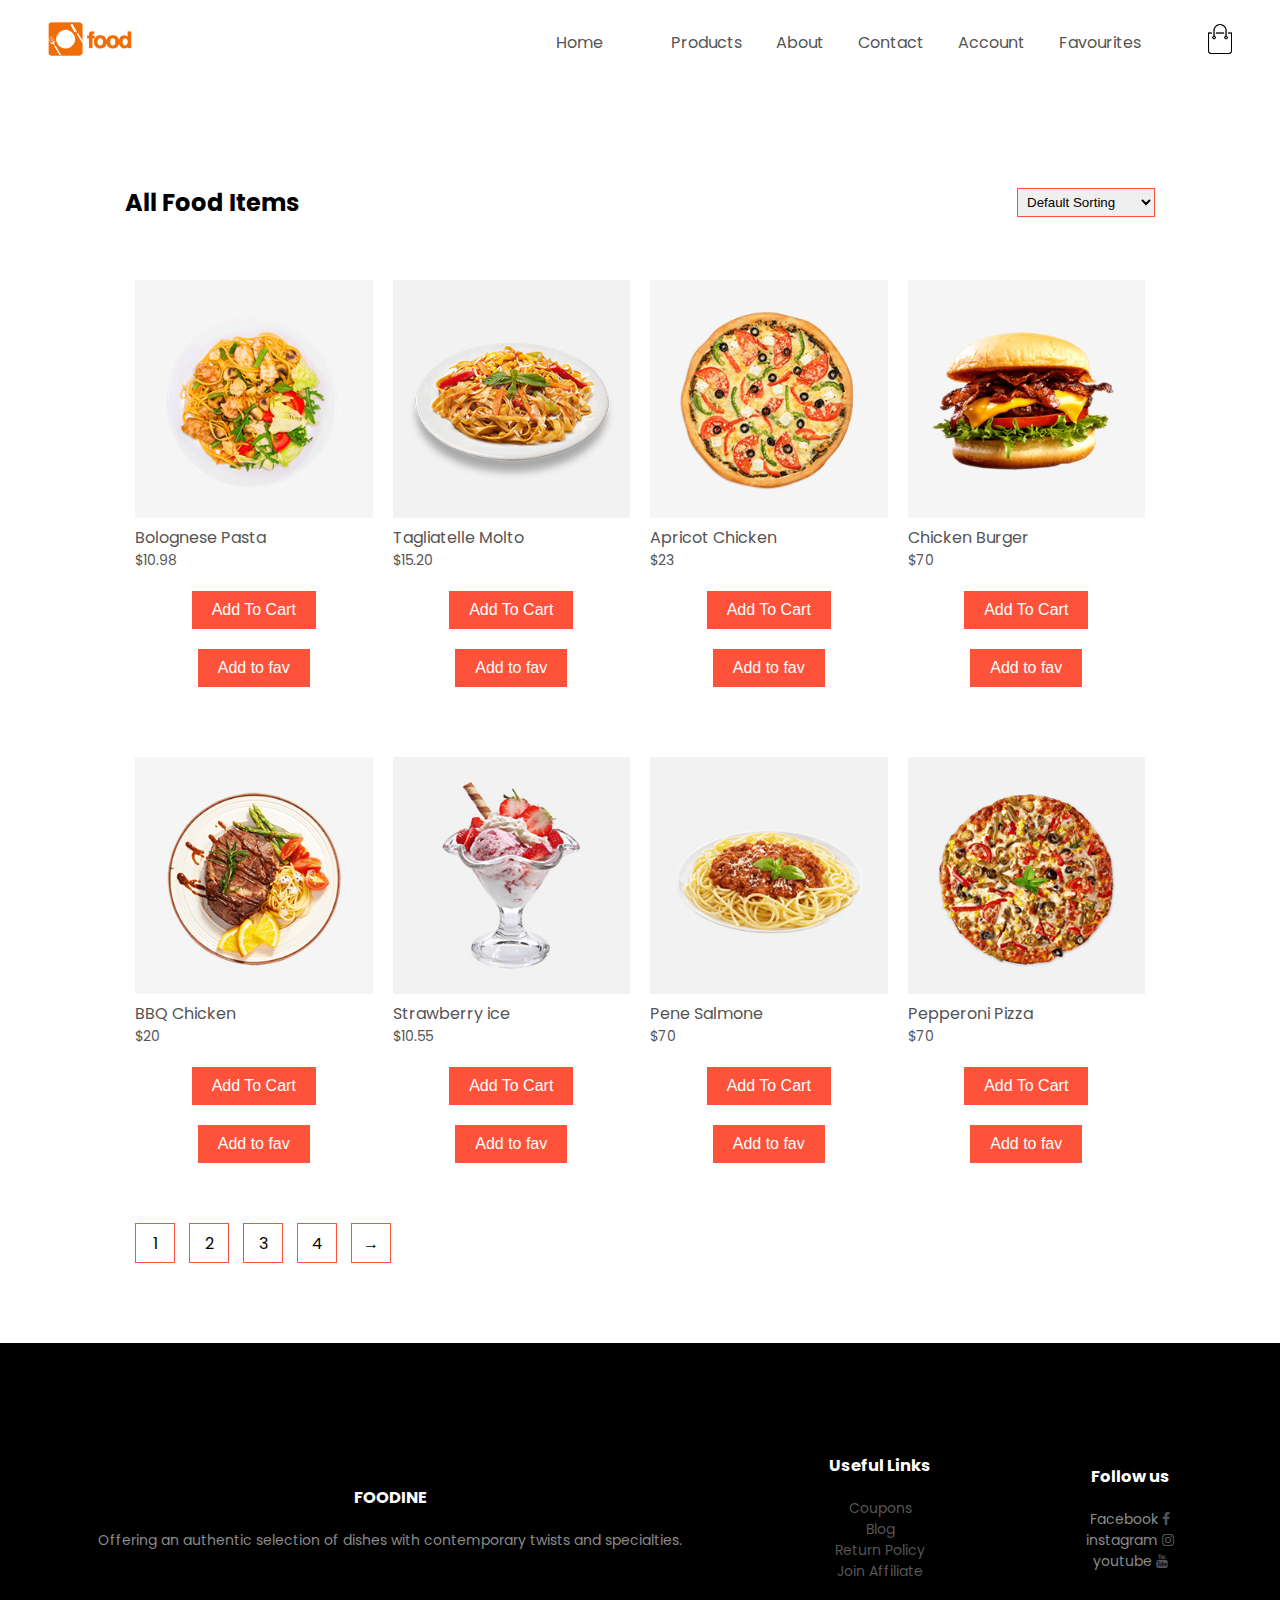
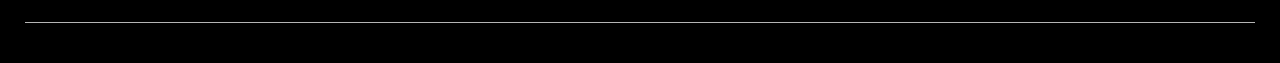
<file: products.html>
<!-- Vishant -->

<!DOCTYPE html>
<html lang="en">
  <head>
    <meta charset="UTF-8" />
    <meta name="viewport" content="width=device-width, initial-scale=1.0" />
    <title> FoodIne - Food Products </title>
    <link rel="stylesheet" href="style.css" />
    <link
      href="https://fonts.googleapis.com/css2?family=Poppins:ital,wght@0,300;0,400;0,500;0,600;0,700;1,200&display=swap"
      rel="stylesheet"
    />
    <link
      rel="stylesheet"
      href="https://stackpath.bootstrapcdn.com/font-awesome/4.7.0/css/font-awesome.min.css"
    />
  </head>
  <body>
    <div class="container">
      <div class="navbar">
        <div class="logo">
          <a href="index.html">
            <img src="images/logo.png" alt="foodine logo" width="125px" /></a>
        </div>       
        <nav>
          <ul id="MenuItems">
            <li><a href="index.html" id="homelogin">Home</a></li>
            <li><a href="profile.html" id="user"></a></li>
            <li><a href="products.html">Products</a></li>
            <li><a href="about.html">About</a></li>
            <li><a href="contact.html">Contact</a></li>
            <li><a href="account.html">Account</a></li>
            <li><a href="favourites.html">Favourites</a></li>
            <li><a href="#" id="logoutuser"></a></li>
          </ul>
        </nav>
        <a href="cart.html"   id="cart_open" ><img src="images/cart.png" alt="" width="30px" height="30px" /></a>
        <img src="images/menu.png" alt="" class="menu-icon" onclick="menutoggle()" />
      </div>
    </div>

    <div class="small-container">
      <div class="row row-2">
        <h2>All Food Items</h2>
        <select name="" id="">
          <option value="">Default Sorting</option>
          <option value="">Sort by Price</option>
          <option value="">Sort by Popularity</option>
          <option value="">Sort by Rating</option>
          <option value="">Sort by sales</option>
        </select>
      </div>

      <div class="row products-page">
        </div>

      <div class="page-btn">
        <span>1</span>
        <span>2</span>
        <span>3</span>
        <span>4</span>
        <span>&#8594;</span>
      </div>
    </div>

   <!-- Footer -->
   <div class="footer">
    <div class="container">
      <div class="row">
    
        <div class="footer-col-2">

          <h3>FOODINE</h3>
          <p>
            Offering an authentic selection of dishes with contemporary twists and specialties.
          </p>
        </div>
        <div class="footer-col-3">
          <h3>Useful Links</h3>
          <ul>
            <li><a href="#">Coupons</a></li>
            <li><a href="#">Blog </a></li>
            <li><a href="#">Return Policy</a></li>
            <li><a href="#">Join Affiliate</a></li>
          </ul>
        </div>

        <div class="footer-col-4">
          <h3>Follow us</h3>
          <ul>
            <li>Facebook <a href="#" title="Facebook" class="fb"><i class="fa fa-facebook"></i></a></li>

            <li>instagram <a href="#" title="instagram" class="insta"><i class="fa fa-instagram"></i></a></li>

            <li>youtube <a href="#" title="youtube" class="yt"><i class="fa fa-youtube"></i></a></li>
          </ul>
        </div>
      </div>
      <hr />
    </div>
  </div>
    
    <!-- JS for Toggle menu -->
    <script>
      var MenuItems = document.getElementById("MenuItems");

      MenuItems.style.maxHeight = "0px";

      function menutoggle() {
        if (MenuItems.style.maxHeight == "0px") {
          MenuItems.style.maxHeight = "200px";
        } else {
          MenuItems.style.maxHeight = "0px";
        }
      }
    </script>
        <script src="js/user.js"></script>
        <script src="js/data.js"></script>
        <script src="js/cartMenu.js"></script>
        <script src="js/script.js"></script>

  </body>
</html>
</file>
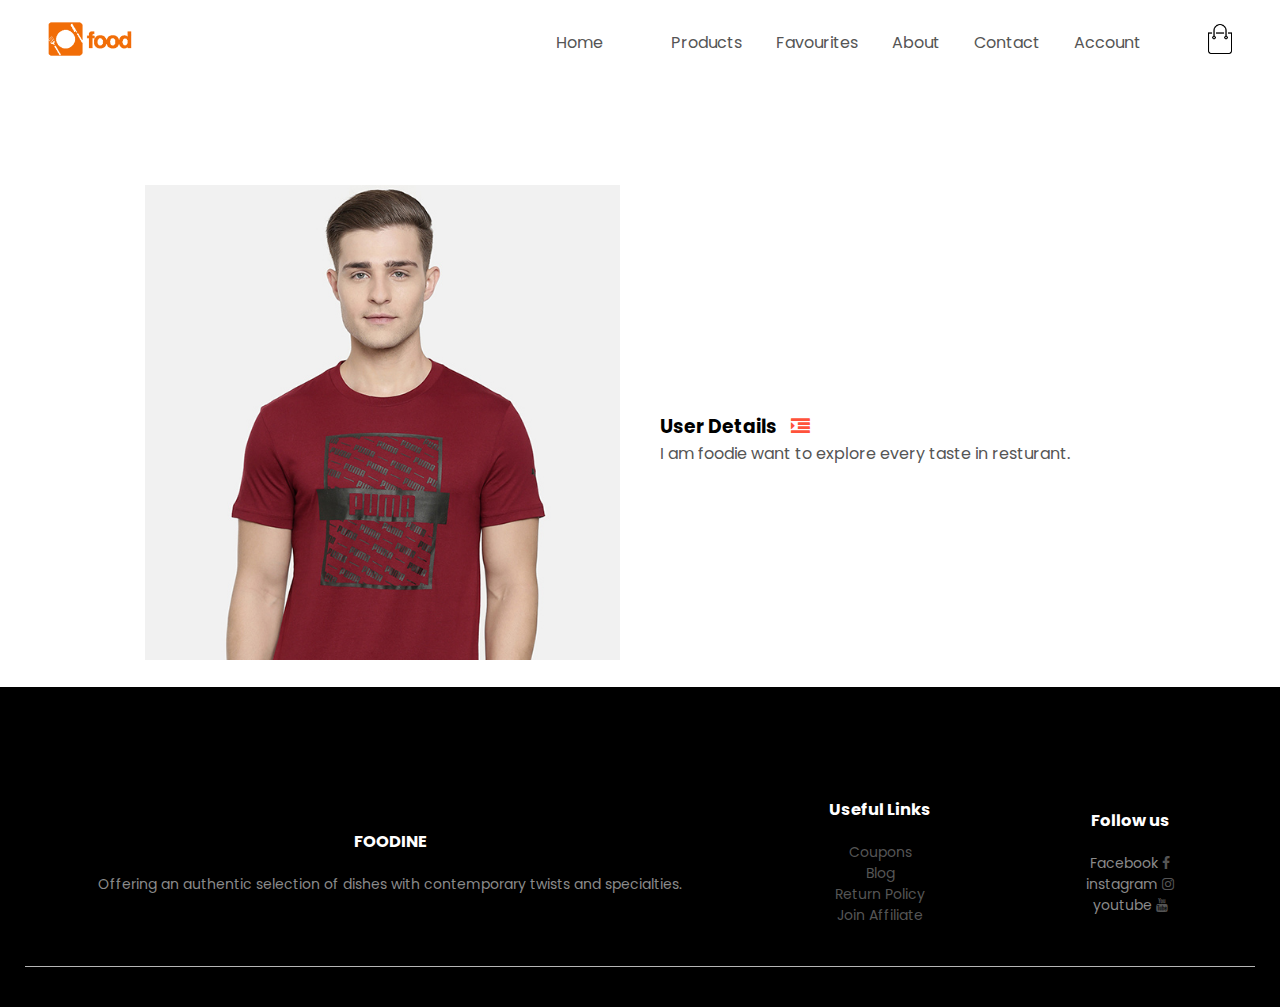
<file: profile.html>
<!-- Gagandeep, Sapna -->

<!DOCTYPE html>
<html lang="en">
  <head>
    <meta charset="UTF-8" />
    <meta name="viewport" content="width=device-width, initial-scale=1.0" />
    <title> Foodine - Profile </title>
    <link rel="stylesheet" href="style.css" />
    <link
      href="https://fonts.googleapis.com/css2?family=Poppins:ital,wght@0,300;0,400;0,500;0,600;0,700;1,200&display=swap"
      rel="stylesheet"
    />
    <link
      rel="stylesheet"
      href="https://stackpath.bootstrapcdn.com/font-awesome/4.7.0/css/font-awesome.min.css"
    />
  </head>
  <body>
    <div class="container">
        <div class="navbar">
            <div class="logo">
              <a href="index.html">
                <img src="images/logo.png" alt="foodine logo" width="125px" /></a>
            </div>       
            <nav>
              <ul id="MenuItems">
                <li><a href="index.html" id="homelogin">Home</a></li>
                <li><a href="profile.html" id="user"></a></li>
                <li><a href="products.html">Products</a></li>
                <li><a href="favourites.html">Favourites</a></li>
                <li><a href="about.html">About</a></li>
                <li><a href="contact.html">Contact</a></li>
                <li><a href="account.html">Account</a></li>
                <li><a href="#" id="logoutuser"></a></li>
              </ul>
            </nav>
            <a href="cart.html"   id="cart_open" ><img src="images/cart.png" alt="" width="30px" height="30px" /></a>
            <img src="images/menu.png" alt="" class="menu-icon" onclick="menutoggle()" />
          </div>    
    </div>

    <!-- Single Products Detail -->
    <div class="small-container single-product">
      <div class="row">
        <div class="col-2">
          <img src="images/gallery-1.jpg" width="100%" id="ProductImg" />

         
        </div>
        <div class="col-2">
          <h2 id="username"></h2>
          <p id="email"></p>

          <br />
          <h3>User Details <i class="fa fa-indent"></i></h3>
          <p>
            I am foodie want to explore every taste in resturant.
          </p>
        </div>
      </div>
    </div>

      <!-- Footer -->
  <div class="footer">
    <div class="container">
      <div class="row">
        <div class="footer-col-2">

          <h3>FOODINE</h3>
          <p>
            Offering an authentic selection of dishes with contemporary twists and specialties.
          </p>
        </div>
        <div class="footer-col-3">
          <h3>Useful Links</h3>
          <ul>
            <li><a href="#">Coupons</a></li>
            <li><a href="#">Blog </a></li>
            <li><a href="#">Return Policy</a></li>
            <li><a href="#">Join Affiliate</a></li>
          </ul>
        </div>

        <div class="footer-col-4">
          <h3>Follow us</h3>
          <ul>
            <li>Facebook <a href="#" title="Facebook" class="fb"><i class="fa fa-facebook"></i></a></li>

            <li>instagram <a href="#" title="instagram" class="insta"><i class="fa fa-instagram"></i></a></li>

            <li>youtube <a href="#" title="youtube" class="yt"><i class="fa fa-youtube"></i></a></li>
          </ul>
        </div>
      </div>
      <hr />
    </div>
  </div>


    <!-- JS for Toggle menu -->
    <script>
      var MenuItems = document.getElementById("MenuItems");

      MenuItems.style.maxHeight = "0px";

      function menutoggle() {
        if (MenuItems.style.maxHeight == "0px") {
          MenuItems.style.maxHeight = "200px";
        } else {
          MenuItems.style.maxHeight = "0px";
        }
      }
    </script>

    <!-- js for product gallery -->
    <script>
      var ProductImg = document.getElementById("ProductImg");
      var smallImg = document.getElementsByClassName("small-img");
      smallImg[0].onclick = function () {
        ProductImg.src = smallImg[0].src;
      };
      smallImg[1].onclick = function () {
        ProductImg.src = smallImg[1].src;
      };
      smallImg[2].onclick = function () {
        ProductImg.src = smallImg[2].src;
      };
      smallImg[3].onclick = function () {
        ProductImg.src = smallImg[3].src;
      };
    </script>

    <script src="js/user.js"></script>
    <script src="js/data.js"></script>
    <script src="js/cartMenu.js"></script>
    <script src="js/profile.js"></script>
  </body>
</html>
</file>
<file: style.css>
* {
  margin: 0;
  padding: 0;
  box-sizing: border-box;
}

body {
  font-family: "Poppins", sans-serif;
}

.navbar {
  display: flex;
  align-items: center;
  padding: 20px;
}

nav {
  flex: 1;
  text-align: right;
}

nav ul {
  display: inline-block;
  list-style-type: none;
}

nav ul li {
  display: inline-block;
  margin-right: 30px;
}

a {
  text-decoration: none;
  color: #555;
}

p {
  color: #555;
}
.container {
  max-width: 1300px;
  margin: auto;
  padding-left: 25px;
  padding-right: 25px;
}
.row {
  margin-top: 50px;
  display: flex;
  align-items: center;
  flex-wrap: wrap;
  justify-content: space-around;
}

.col-2 {
  flex-basis: 50%;
  min-width: 300px;
}
.col-2 img {
  max-width: 100%;
  padding: 50px 0;
  /* top and bottom 50 left and right 0 */
}
.col-2 h1 {
  font-size: 50px;
  line-height: 60px;
  margin: 25px 0;
}
.btn {
  display: inline-block;
  background: #ff523b;
  color: #fff;
  padding: 8px 30px;
  margin: 30px 0;
  border-radius: 5px;
  transition: background 0.5s;
}

.btn:hover {
  background-color: #563434; /* Green */
  color: #fff;
}

.header {
  background: radial-gradient(#fff, #ffd6d6);
}

.header .row {
  margin-top: 20px;
}

.categories {
  margin: 70px 0;
}

.col-3 {
  flex-basis: 30%;
  min-width: 250px;
  margin-bottom: 30px;
}

.col-3 img {
  width: 100%;
}

.small-container {
  max-width: 1080px;
  margin: auto;
  padding-left: 25px;
  padding-right: 25px;
}

.col-4 {
  flex-basis: 25%;
  padding: 10px;
  min-width: 200px;
  margin-bottom: 50px;
  transition: transform 0.5s;
}

.col-4 img {
  width: 100%;
}

.title {
  text-align: center;
  margin: 0 auto 80px;
  position: relative;
  line-height: 60px;
  color: #555;
}

.title::after {
  content: "";
  background: #ff523b;
  width: 80px;
  height: 5px;
  border-radius: 5px;
  position: absolute;
  bottom: 0;
  left: 50%;
  transform: translateX(-50%);
}

h4 {
  color: #555;
  font-weight: normal;
}

.col-4 p {
  font-size: 14px;
}

.rating .fa {
  color: #ff523b;
}

.col-4:hover {
  transform: translateY(-5px);
}
/*     offer     */
.offer {
  background: radial-gradient(#fff, #ffd6d6);
  margin-top: 80px;
  padding: 30px 0;
}

.col-2 .offer-img {
  padding: 50px;
}

small {
  color: #555;
}

/* -----Testimonial----- */

.testimonial {
  padding-top: 100px;
}
.testimonial .col-3 {
  text-align: center;
  padding: 40px 20px;
  box-shadow: 0 0 20px 0px rgba(0, 0, 0, 0.1);
  cursor: pointer;
  transition: transform 0.5s;
}
.testimonial .col-3 img {
  width: 50px;
  margin-top: 20px;
  border-radius: 50%;
}

.testimonial .col-3:hover {
  transform: translateY(-10px);
}

.fa.fa-quote-left {
  font-size: 34px;
  color: #ff523b;
}

.col-3 p {
  font-size: 12px;
  margin: 12px 0;
  color: #777;
}

.testimonial .col-3 h3 {
  font-weight: 600;
  color: #555;
  font-size: 16px;
}

/* brands */

.brands {
  margin: 100px auto;
}
.col-5 {
  width: 160px;
}
.col-5 img {
  width: 100%;
  cursor: pointer;
  filter: grayscale(100%);
}

.col-5 img:hover {
  filter: grayscale(0);
}

/* footer */
.footer {
  background: #000;
  color: #8a8a8a;
  font-size: 14px;
  padding: 60px 0 20px;
}
.footer p {
  color: #8a8a8a;
}
.footer h3 {
  color: #fff;
  margin-bottom: 20px;
}
.footer-col-1,
.footer-col-2,
.footer-col-3,
.footer-col-4 {
  min-width: 250px;
  margin-bottom: 20px;
}

.footer-col-1 {
  flex-basis: 30px;
}

.footer-col-2 {
  flex: 1;
  text-align: center;
}
.footer-col-2 img {
  width: 180px;
  margin-bottom: 20px;
}
.footer-col-3,
.footer-col-4 {
  flex-basis: 12%;
  text-align: center;
}
ul {
  list-style-type: none;
}
.app-logo {
  margin-top: 20px;
}
.app-logo img {
  width: 140px;
}

.footer hr {
  border: none;
  background: #b5b5b5;
  height: 1px;
  margin: 20px 0;
}
.copyright {
  text-align: center;
}
.menu-icon {
  width: 28px;
  margin-left: 20px;
  display: none;
}
/* Media Quer for menu */

@media only screen and (max-width: 800px) {
  nav ul {
    position: absolute;
    top: 70px;
    left: 0;
    background: #333;
    width: 100%;
    overflow: hidden;
    transition: max-height 0.5s;
  }
  nav ul li {
    display: block;
    margin-right: 50px;
    margin-top: 10px;
    margin-bottom: 10px;
  }
  nav ul li a {
    color: #fff;
  }
  .menu-icon {
    display: block;
    cursor: pointer;
  }
}

/* All Products */
.row-2 {
  justify-content: space-between;
  margin: 100px auto 50px;
}

select {
  border: 1px solid #ff523b;
  padding: 5px;
}
select:focus {
  outline: none;
}

.page-btn {
  margin: 0 auto 80px;
}
.page-btn span {
  display: inline-block;
  border: 1px solid #ff523b;
  margin-left: 10px;
  width: 40px;
  height: 40px;
  text-align: center;
  line-height: 40px;
  line-height: 40px;
  cursor: pointer;
}
.page-btn span:hover {
  background: #ff523b;
  color: #fff;
}

/* Media Quer for less than 600 screen size */
@media only screen and (max-width: 600px) {
  .row {
    text-align: center;
  }
  .col-2,
  .col-3,
  .col-4 {
    flex-basis: 100%;
  }
  .single-product .row {
    text-align: left;
  }
  .single-product .col-2 {
    padding: 20px 0;
  }
  .single-product h2 {
    font-size: 26px;
    line-height: 32px;
  }
  .cart-info p {
    display: none;
  }
}

/* Single Product Detail */
.single-product {
  margin-top: 80px;
}
.single-product .col-2 img {
  padding: 0;
}

.single-product .col-2 {
  padding: 20px;
}

.single-product h4 {
  margin: 20px 0;
  font-size: 22px;
  font-weight: bold;
}
.single-product select {
  display: block;
  padding: 10px;
  margin-top: 20px;
}

.single-product input {
  width: 50px;
  height: 40px;
  padding-left: 10px;
  font-size: 20px;
  margin-right: 10px;
  border: 1px solid #ff523b;
}
input:focus {
  outline: none;
}

.single-product .fa {
  color: #ff523b;
  margin-left: 10px;
}
.small-img-row {
  display: flex;
  justify-content: space-between;
}
.small-img-col {
  flex-basis: 24%;
  cursor: pointer;
}
/* Cart Items Details */
.cart-page {
  margin: 30px auto;
}
table {
  width: 100%;
  border-collapse: collapse;
}

.cart-info {
  display: flex;
  flex-wrap: wrap;
}
th {
  text-align: left;
  padding: 5px;
  color: #fff;
  background: #ff523b;
  font-weight: normal;
}
td {
  padding: 10px 5px;
}
td input {
  width: 40px;
  height: 30px;
  padding: 5px;
}
td a {
  color: #ff523b;
  font-size: 12px;
}

td img {
  width: 80px;
  height: 80px;
  margin-right: 10px;
}
.total-price {
  display: flex;
  justify-content: flex-end;
}

.total-price table {
  border-top: 3px solid #ff523b;
  width: 100%;
  max-width: 400px;
}
td:last-child {
  text-align: right;
}
th:last-child {
  text-align: right;
}

/* Account Page */

.account-page {
  padding: 50px 0;
  background: radial-gradient(#fff, #ffd6d6);
}
.form-container {
  background: #fff;
  width: 300px;
  height: 400px;
  position: relative;
  text-align: center;
  padding: 20px 0;
  box-shadow: 0 0 20px 0 rgba(0, 0, 0, 0.1);
  overflow: hidden;
}

.form-container span {
  font-weight: bold;
  padding: 0 10px;
  color: #555;
  cursor: pointer;
  width: 100px;
  display: inline-block;
}

.form-btn {
  display: inline-block;
}
.form-container form {
  max-width: 300px;
  padding: 0 20px;
  position: absolute;
  top: 130px;
  transition: transform 1s;
}
form input {
  width: 100%;
  height: 30px;
  margin: 10px 0;
  padding: 0 10px;
  border: 1px solid #ccc;
}

form .btn {
  width: 100%;
  border: none;
  cursor: pointer;
  margin: 10px;
}
form .btn:focus {
  outline: none;
}

#LoginForm {
  left: -300px;
}
#RegForm {
  left: 0;
}

form a {
  font-size: 12px;
}
#indicator {
  width: 100px;
  border: none;
  background: #ff523b;
  height: 3px;
  margin-top: 8px;
  transform: translateX(100px);
  transition: transform 1s;
}


.add-to-cart {
  display: block;
  margin-left: auto;
  background-color: #ff523b;
  color: #fff;
  border: 0;
  padding: 10px 20px;
  font-size: 16px;
  cursor: pointer;
  font-family: "Oswald", sans-serif;
}
</file>
